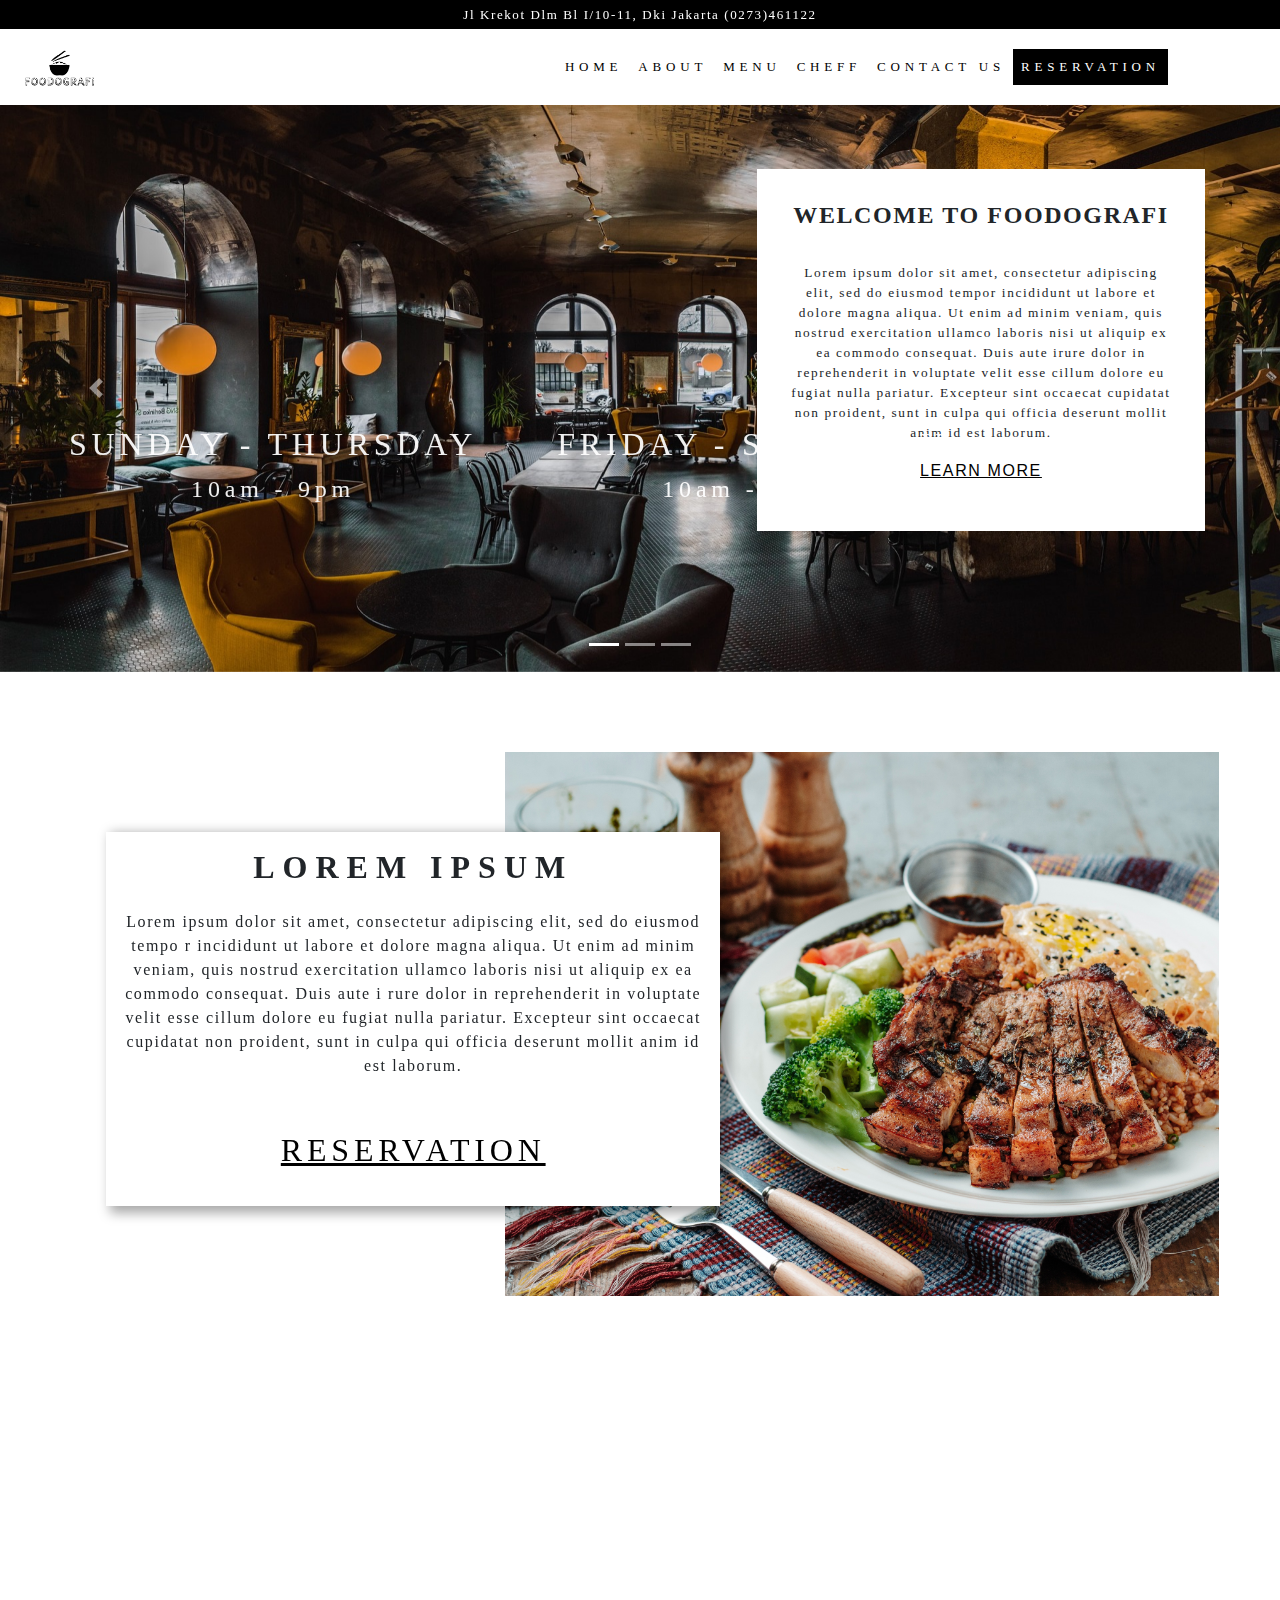
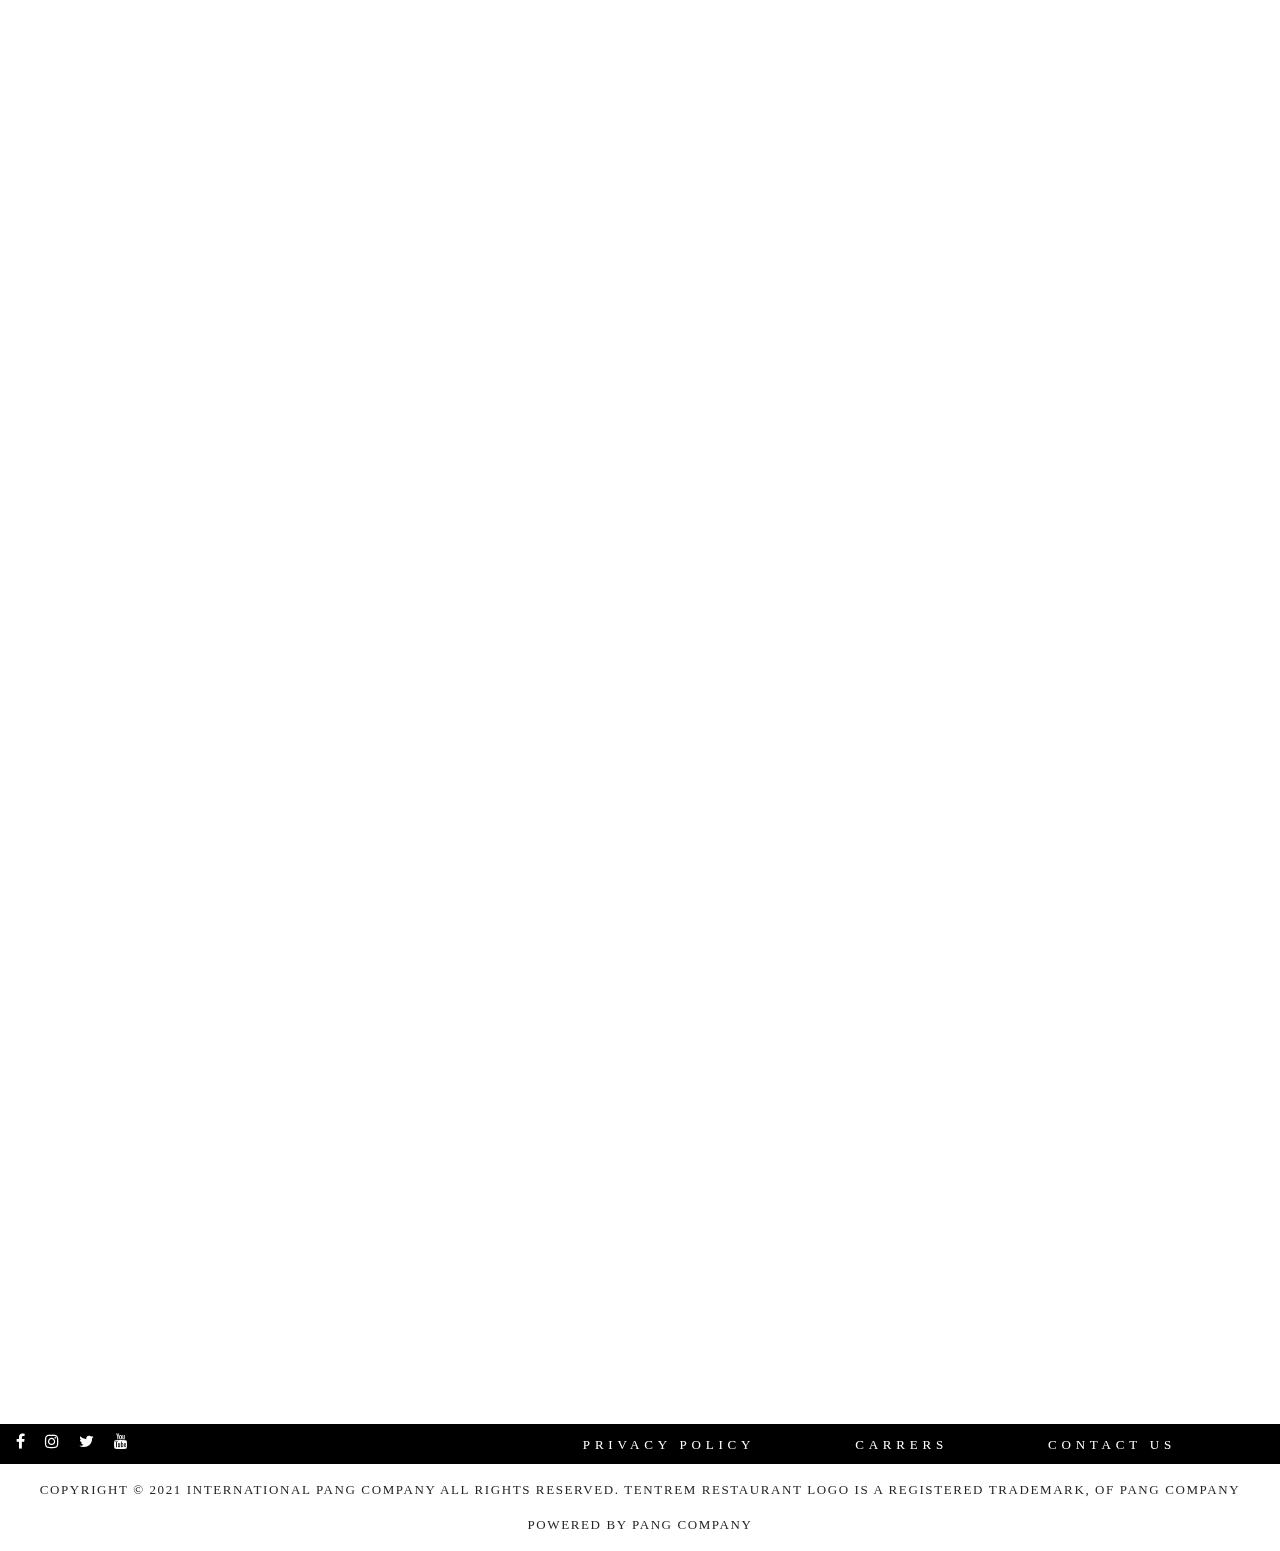
<file: index.html>
<!DOCTYPE html>
<html lang="en">
<head>
    <meta charset="UTF-8">
    <meta http-equiv="X-UA-Compatible" content="IE=edge">
    <meta name="viewport" content="width=device-width, initial-scale=1.0">
    <link type="text/css" rel="stylesheet" href="asset\css\main.css">
    <link type="text/css" rel="stylesheet" href="asset/bootstrap/css/bootstrap.min.css">
    <script type="text/javascript" src="asset/jquery/jquery-3.5.1.min.js"></script>
    <script type="text/javascript" src="asset/bootstrap/js/bootstrap.min.js"></script>
    <link rel="stylesheet" href="https://cdnjs.cloudflare.com/ajax/libs/font-awesome/4.7.0/css/font-awesome.min.css">
    <script src="https://secure.exportkit.com/cdn/js/ek_googlefonts.js?v=4"></script>
	<title>Foodgrafi</title>
</head>
<body style="font-family: 'Gilda Display' ">
    <main>
        <div class="text-header text-center">
            <a class="link" href="https://www.google.com/maps?hl=id">Jl Krekot Dlm Bl I/10-11, Dki Jakarta  </a><a class="link" href="tel:+0273461122">    (0273)461122</a>
    </div>
    <nav class="navbar navbar-expand-md sticky-top">
          <a class="navbar-brand" href="index.html"><img src="asset\images\Tracing-1.png" alt="" height="50" class="d-inline-block align-middle mr-2"></a>
          <button class="navbar-toggler navbar-light ml-auto custom-toggler" type="button" data-toggle="collapse" data-target="#main-navigation" id="ChangeToggle">
            <div id="navbar-hamburger">
                <span class="navbar-toggler-icon" >            
                </span>
            </div>  
          </button>
          <div class="collapse navbar-collapse" id="main-navigation">
              <ul class="navbar-nav ml-auto" >
                  <li class="nav-item ">
                      <a class="nav-link" href="index.html">HOME</a>
                  </li>   
                  <li class="nav-item ">
                      <a class="nav-link" href="about.html">ABOUT</a>
                  </li>
                  <li class="nav-item ">
                    <a class="nav-link" href="menu.html">MENU</a>
                </li>   
                <li class="nav-item ">
                    <a class="nav-link" href="about.html">CHEFF</a>
                </li>
                <li class="nav-item ">
                  <a class="nav-link" href="about.html">CONTACT US</a>
              </li>
              <li class="nav-item ">
                <a class="nav-link link-reservation" href="about.html">RESERVATION</a>
            </li>  
              </ul>   
          </div>
    </nav>
    </div>
    <div class="container welcome-container">
        <div class="row welcome-row">
            <div class="col-4"></div>
            <div class="col-4"></div>
            <div class="col-3 welcome-box fade-in">
                <h1 class="welcome">WELCOME TO FOODOGRAFI</h1>
                <P class="welcome-desc" >Lorem ipsum dolor sit amet, consectetur adipiscing elit, sed do eiusmod tempor incididunt ut labore et dolore magna aliqua.
                    Ut enim ad minim veniam, quis nostrud exercitation ullamco laboris nisi ut aliquip ex ea commodo consequat. Duis aute irure dolor in 
                    reprehenderit in voluptate velit esse cillum dolore eu fugiat nulla pariatur. Excepteur sint occaecat 
                    cupidatat non proident, sunt in culpa qui officia deserunt mollit anim id est laborum.</P>
                    <p><a class="learn-more-welcome" href="#">LEARN MORE</a></p>
            </div>
        </div>
    </div>
    <div class="container">
        <div class="open-time">
            <div class="sunday fade-in"> 
                <h2>SUNDAY - THURSDAY</h2>
                <p class="open-hours">10am - 9pm</p>
            </div>
            <div class="friday fade-in"> 
                <h2>FRIDAY - SATURDAY</h2>
                <p class="open-hours">10am - 10pm</p>
            </div>   
        </div>
    </div>
    <div class="carousel">
            <div id="carouselExampleIndicators" class="carousel slide" data-ride="carousel">
                <ol class="carousel-indicators">
                  <li data-target="#carouselExampleIndicators" data-slide-to="0" class="active"></li>
                  <li data-target="#carouselExampleIndicators" data-slide-to="1"></li>
                  <li data-target="#carouselExampleIndicators" data-slide-to="2"></li>
                </ol>
                <div class="carousel-inner">
                  <div class="carousel-item active">
                    <img class="d-block w-100 h-10" src="asset\images\sebastian-schuppik-H7xTpvBjJS4-unsplash.jpg" alt="First slide">
                  </div>
                  <div class="carousel-item">
                    <img class="d-block w-100 h-10" src="asset\images\pexels-kasumi-loffler-3535383.jpg" alt="Second slide">
                  </div>
                  <div class="carousel-item">
                    <img class="d-block w-100 h-10" src="asset\images\pexels-ella-olsson-3026808.jpg" alt="Third slide">
                  </div>
                </div>
                <a class="carousel-control-prev" href="#carouselExampleIndicators" role="button" data-slide="prev">
                  <span class="carousel-control-prev-icon" aria-hidden="true"></span>
                  <span class="sr-only">Previous</span>
                </a>
                <a class="carousel-control-next" href="#carouselExampleIndicators" role="button" data-slide="next">
                  <span class="carousel-control-next-icon" aria-hidden="true"></span>
                  <span class="sr-only">Next</span>
                </a>
            </div>
    </div>
    <section class="section-xl reservation-section">
        <div class="container reservation-container">
            <div class="row reservation-row">
                <div class="col-md-6 reservation-desc fade-in">
                    <h1 class="reservation-title">LOREM IPSUM</h1>
                    <p class="reservation-p">Lorem ipsum dolor sit amet, consectetur adipiscing elit, sed do eiusmod tempo
                        r incididunt ut labore et dolore magna aliqua. Ut enim ad minim veniam, quis 
                        nostrud exercitation ullamco laboris nisi ut aliquip ex ea commodo consequat. Duis aute i
                        rure dolor in reprehenderit in voluptate velit esse cillum dolore eu fugiat nulla pariatur. Excepteur sint occaecat 
                        cupidatat non proident, sunt in culpa qui officia deserunt mollit anim id est laborum.</p>
                        
                       <P class="reservation-link"><a href="#" class="reservation-link">RESERVATION</a></P> 
                </div>
                <div class="col-md-6 reservation-img fade-in">
                    <img src="asset\images\pexels-nerfee-mirandilla-3186654.jpg" alt="" class="img-fluid img-resrv">
                </div>
            </div>
        </div>
    </section>
    <section class="section-xl section-about-us">
        <div class="container about-us-container">
            <div class="row about-us-row">
                <div class="col-xl-12 about-us-col fade-in">
                    <p>"Neque porro quisquam est qui dolorem ipsum quia dolor sit amet, consectetur, adipisci velit..."</p>
                    <button type="button" class="btn btn-light">About Us</button>
                </div>
            </div>
        </div>
    </section>  
    <section class="section-xl reservation-section menu-section">
        <div class="container reservation-container menu-container">
            <div class="row reservation-row menu-row">
                <div class="col-md-6 reservation-img menu-col fade-in">
                    <img src="asset\images\pexels-ella-olsson-1640772.jpg" alt="" class="img-fluid img-resrv">
                </div>
                <div class="col-md-6 reservation-desc menu-reservation fade-in">
                    <h1 class="reservation-title">LOREM IPSUM</h1>
                    <p class="reservation-p">Lorem ipsum dolor sit amet, consectetur adipiscing elit, sed do eiusmod tempo
                        r incididunt ut labore et dolore magna aliqua. Ut enim ad minim veniam, quis 
                        nostrud exercitation ullamco laboris nisi ut aliquip ex ea commodo consequat. Duis aute i
                        rure dolor in reprehenderit in voluptate velit esse cillum dolore eu fugiat nulla pariatur. Excepteur sint occaecat 
                        cupidatat non proident, sunt in culpa qui officia deserunt mollit anim id est laborum.</p>
                        
                       <P class="reservation-link"><a href="#" class="reservation-link">VIEW MENUS</a></P> 
                </div>
            </div>
        </div>
    </section>
    <footer>
            <div class="page-footer">
                <div class="row-1">
                    <div class="social-media">
                        <a href="#" class="fa fa-facebook"></a>
                        <a href="#" class="fa fa-instagram"></a>
                        <a href="#" class="fa fa-twitter"></a>
                        <a href="#" class="fa fa-youtube"></a>
                    </div>
                    <div class="ml-auto p-2 d-inline">
                        <a class="display-inline footer-link" href="about.html">PRIVACY POLICY</a>
                        <a class="footer-link" href="about.html">CARRERS</a>
                        <a class="footer-link" href="about.html">CONTACT US</a>
                    </div>
                </div>
                <div class="row-2">
                    <div class="footer-copyright">
                        <p>COPYRIGHT © 2021 INTERNATIONAL PANG COMPANY ALL RIGHTS RESERVED. TENTREM RESTAURANT LOGO IS A REGISTERED TRADEMARK, OF PANG COMPANY</p>
                        <p>POWERED BY PANG COMPANY</p>
                    </div>
                </div>
            </div>
    </footer>
    </main>
    <script src="scroll-out.js"></script>
    <script type="text/javascript">
        ScrollOut({
            targets: '.fade-in,.carousel'
        })
    </script>
</body>
</html>
</file>
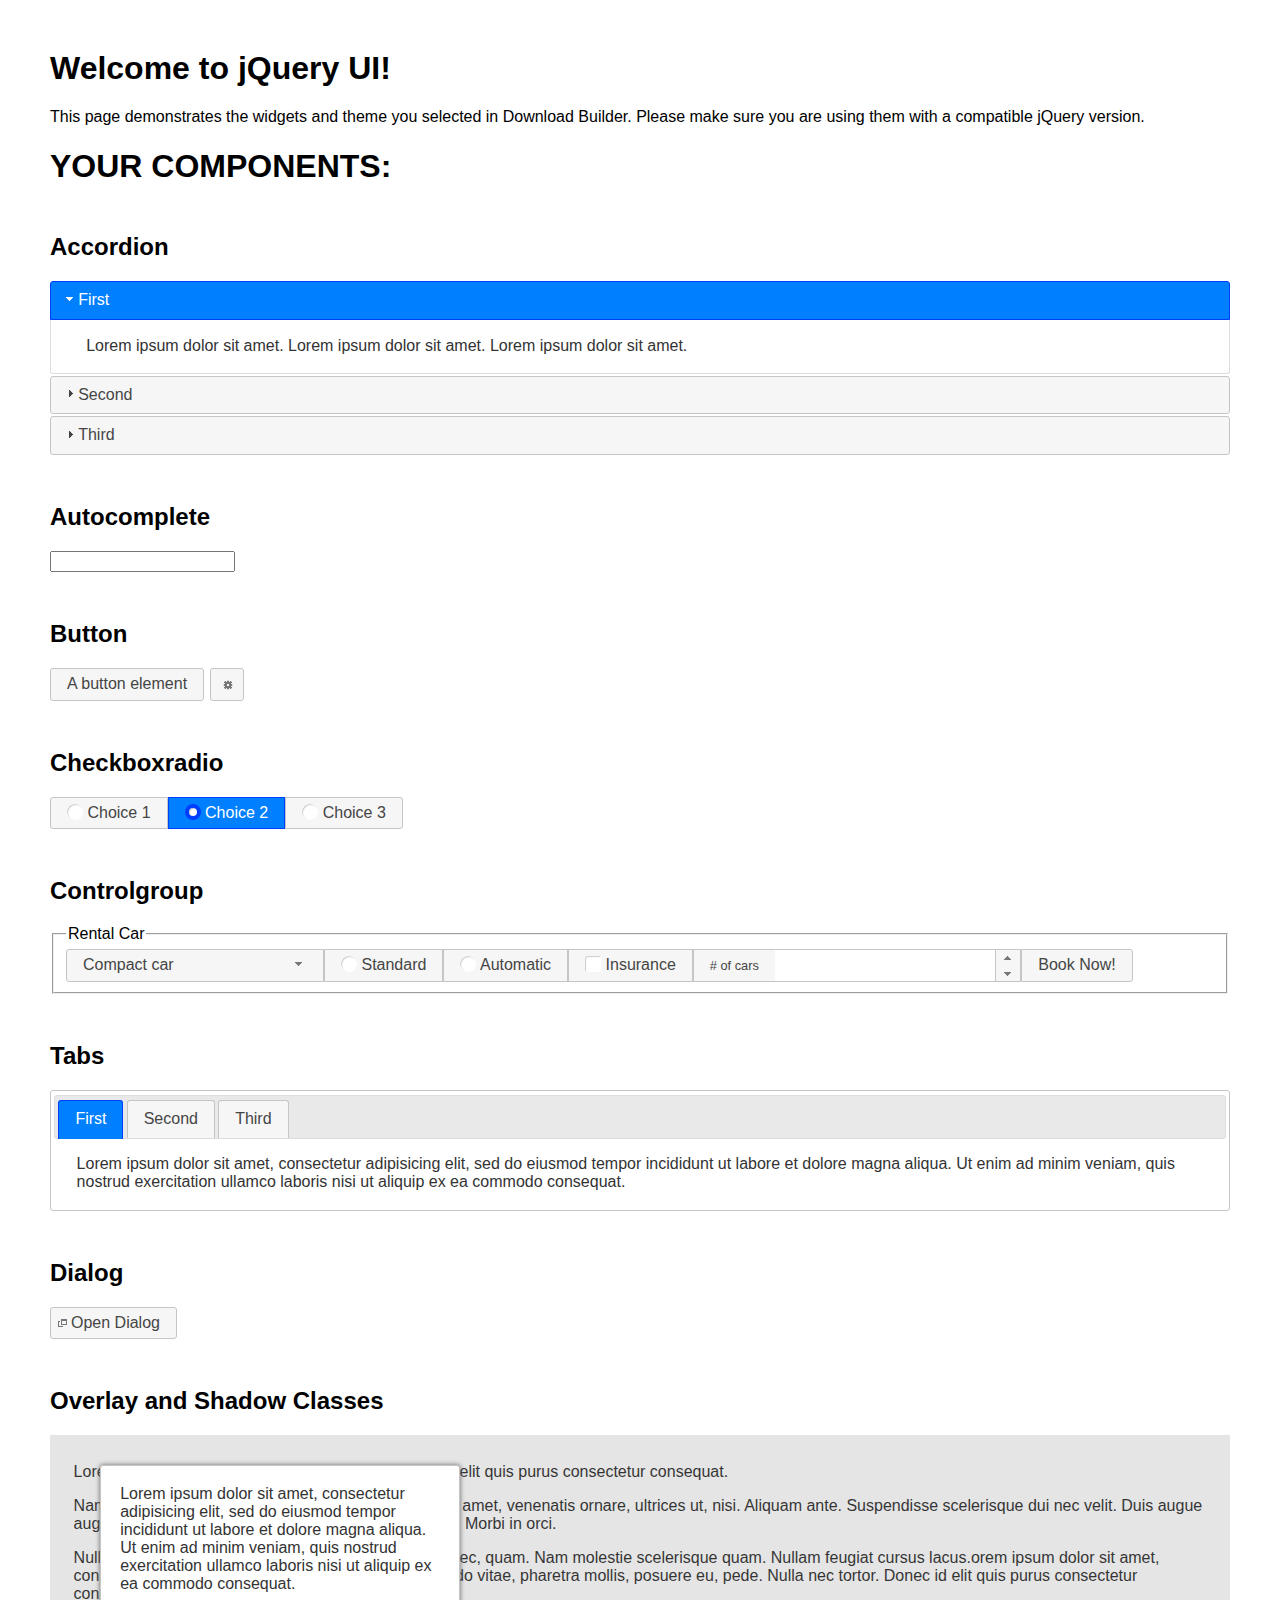
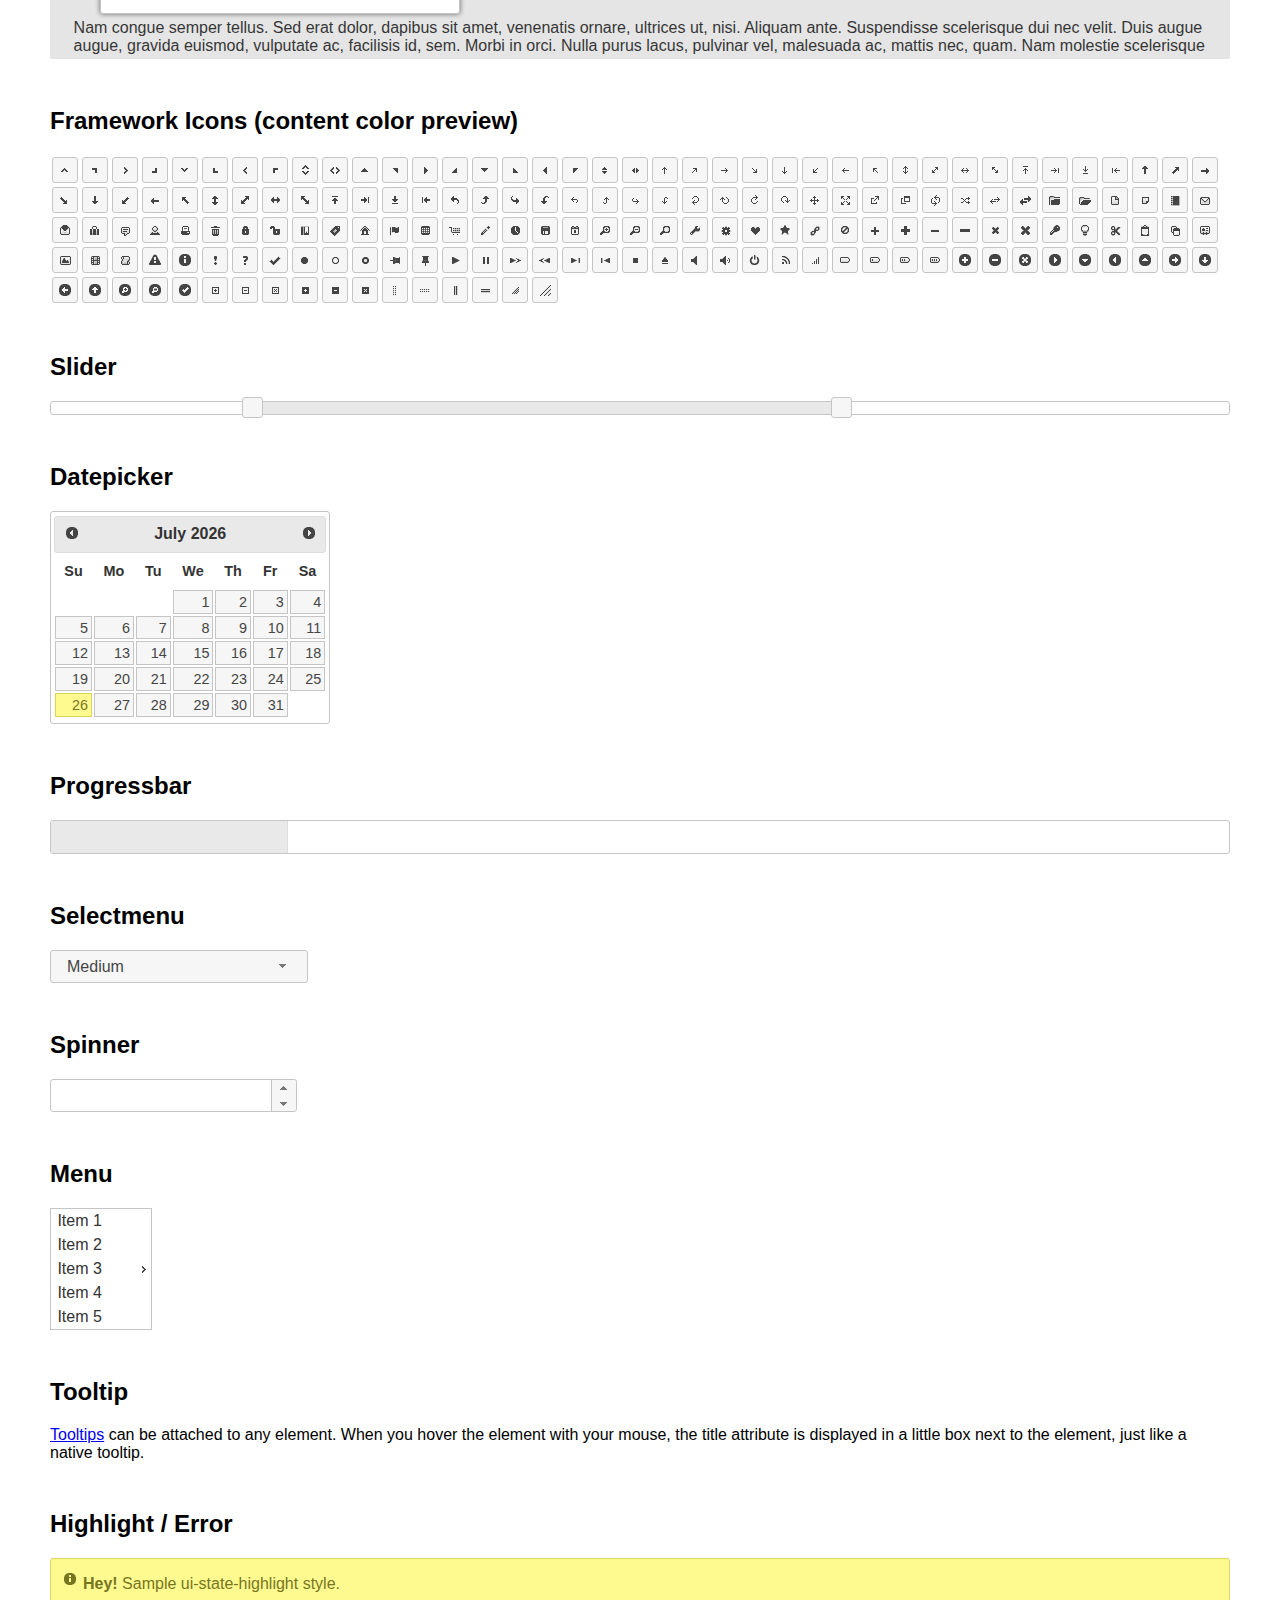
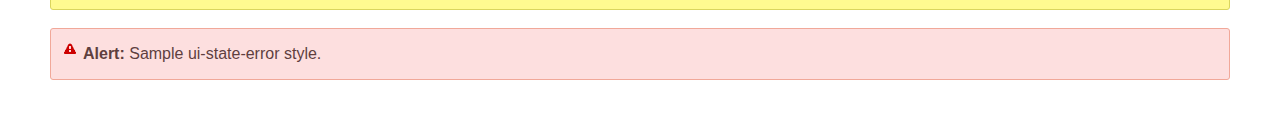
<file: asset/jquery/index.html>
<!doctype html>
<html lang="us">
<head>
	<meta charset="utf-8">
	<title>jQuery UI Example Page</title>
	<link href="jquery-ui.css" rel="stylesheet">
	<style>
	body{
		font-family: "Trebuchet MS", sans-serif;
		margin: 50px;
	}
	.demoHeaders {
		margin-top: 2em;
	}
	#dialog-link {
		padding: .4em 1em .4em 20px;
		text-decoration: none;
		position: relative;
	}
	#dialog-link span.ui-icon {
		margin: 0 5px 0 0;
		position: absolute;
		left: .2em;
		top: 50%;
		margin-top: -8px;
	}
	#icons {
		margin: 0;
		padding: 0;
	}
	#icons li {
		margin: 2px;
		position: relative;
		padding: 4px 0;
		cursor: pointer;
		float: left;
		list-style: none;
	}
	#icons span.ui-icon {
		float: left;
		margin: 0 4px;
	}
	.fakewindowcontain .ui-widget-overlay {
		position: absolute;
	}
	select {
		width: 200px;
	}
	</style>
</head>
<body>

<h1>Welcome to jQuery UI!</h1>

<div class="ui-widget">
	<p>This page demonstrates the widgets and theme you selected in Download Builder. Please make sure you are using them with a compatible jQuery version.</p>
</div>

<h1>YOUR COMPONENTS:</h1>


<!-- Accordion -->
<h2 class="demoHeaders">Accordion</h2>
<div id="accordion">
	<h3>First</h3>
	<div>Lorem ipsum dolor sit amet. Lorem ipsum dolor sit amet. Lorem ipsum dolor sit amet.</div>
	<h3>Second</h3>
	<div>Phasellus mattis tincidunt nibh.</div>
	<h3>Third</h3>
	<div>Nam dui erat, auctor a, dignissim quis.</div>
</div>



<!-- Autocomplete -->
<h2 class="demoHeaders">Autocomplete</h2>
<div>
	<input id="autocomplete" title="type &quot;a&quot;">
</div>



<!-- Button -->
<h2 class="demoHeaders">Button</h2>
<button id="button">A button element</button>
<button id="button-icon">An icon-only button</button>



<!-- Checkboxradio -->
<h2 class="demoHeaders">Checkboxradio</h2>
<form style="margin-top: 1em;">
	<div id="radioset">
		<input type="radio" id="radio1" name="radio"><label for="radio1">Choice 1</label>
		<input type="radio" id="radio2" name="radio" checked="checked"><label for="radio2">Choice 2</label>
		<input type="radio" id="radio3" name="radio"><label for="radio3">Choice 3</label>
	</div>
</form>



<!-- Controlgroup -->
<h2 class="demoHeaders">Controlgroup</h2>
<fieldset>
	<legend>Rental Car</legend>
	<div id="controlgroup">
		<select id="car-type">
			<option>Compact car</option>
			<option>Midsize car</option>
			<option>Full size car</option>
			<option>SUV</option>
			<option>Luxury</option>
			<option>Truck</option>
			<option>Van</option>
		</select>
		<label for="transmission-standard">Standard</label>
		<input type="radio" name="transmission" id="transmission-standard">
		<label for="transmission-automatic">Automatic</label>
		<input type="radio" name="transmission" id="transmission-automatic">
		<label for="insurance">Insurance</label>
		<input type="checkbox" name="insurance" id="insurance">
		<label for="horizontal-spinner" class="ui-controlgroup-label"># of cars</label>
		<input id="horizontal-spinner" class="ui-spinner-input">
		<button>Book Now!</button>
	</div>
</fieldset>



<!-- Tabs -->
<h2 class="demoHeaders">Tabs</h2>
<div id="tabs">
	<ul>
		<li><a href="#tabs-1">First</a></li>
		<li><a href="#tabs-2">Second</a></li>
		<li><a href="#tabs-3">Third</a></li>
	</ul>
	<div id="tabs-1">Lorem ipsum dolor sit amet, consectetur adipisicing elit, sed do eiusmod tempor incididunt ut labore et dolore magna aliqua. Ut enim ad minim veniam, quis nostrud exercitation ullamco laboris nisi ut aliquip ex ea commodo consequat.</div>
	<div id="tabs-2">Phasellus mattis tincidunt nibh. Cras orci urna, blandit id, pretium vel, aliquet ornare, felis. Maecenas scelerisque sem non nisl. Fusce sed lorem in enim dictum bibendum.</div>
	<div id="tabs-3">Nam dui erat, auctor a, dignissim quis, sollicitudin eu, felis. Pellentesque nisi urna, interdum eget, sagittis et, consequat vestibulum, lacus. Mauris porttitor ullamcorper augue.</div>
</div>



<h2 class="demoHeaders">Dialog</h2>
<p>
	<button id="dialog-link" class="ui-button ui-corner-all ui-widget">
		<span class="ui-icon ui-icon-newwin"></span>Open Dialog
	</button>
</p>

<h2 class="demoHeaders">Overlay and Shadow Classes</h2>
<div style="position: relative; width: 96%; height: 200px; padding:1% 2%; overflow:hidden;" class="fakewindowcontain">
	<p>Lorem ipsum dolor sit amet,  Nulla nec tortor. Donec id elit quis purus consectetur consequat. </p><p>Nam congue semper tellus. Sed erat dolor, dapibus sit amet, venenatis ornare, ultrices ut, nisi. Aliquam ante. Suspendisse scelerisque dui nec velit. Duis augue augue, gravida euismod, vulputate ac, facilisis id, sem. Morbi in orci. </p><p>Nulla purus lacus, pulvinar vel, malesuada ac, mattis nec, quam. Nam molestie scelerisque quam. Nullam feugiat cursus lacus.orem ipsum dolor sit amet, consectetur adipiscing elit. Donec libero risus, commodo vitae, pharetra mollis, posuere eu, pede. Nulla nec tortor. Donec id elit quis purus consectetur consequat. </p><p>Nam congue semper tellus. Sed erat dolor, dapibus sit amet, venenatis ornare, ultrices ut, nisi. Aliquam ante. Suspendisse scelerisque dui nec velit. Duis augue augue, gravida euismod, vulputate ac, facilisis id, sem. Morbi in orci. Nulla purus lacus, pulvinar vel, malesuada ac, mattis nec, quam. Nam molestie scelerisque quam. </p><p>Nullam feugiat cursus lacus.orem ipsum dolor sit amet, consectetur adipiscing elit. Donec libero risus, commodo vitae, pharetra mollis, posuere eu, pede. Nulla nec tortor. Donec id elit quis purus consectetur consequat. Nam congue semper tellus. Sed erat dolor, dapibus sit amet, venenatis ornare, ultrices ut, nisi. Aliquam ante. </p><p>Suspendisse scelerisque dui nec velit. Duis augue augue, gravida euismod, vulputate ac, facilisis id, sem. Morbi in orci. Nulla purus lacus, pulvinar vel, malesuada ac, mattis nec, quam. Nam molestie scelerisque quam. Nullam feugiat cursus lacus.orem ipsum dolor sit amet, consectetur adipiscing elit. Donec libero risus, commodo vitae, pharetra mollis, posuere eu, pede. Nulla nec tortor. Donec id elit quis purus consectetur consequat. Nam congue semper tellus. Sed erat dolor, dapibus sit amet, venenatis ornare, ultrices ut, nisi. </p>

	<!-- ui-dialog -->
	<div class="ui-widget-overlay ui-front"></div>
	<div style="position: absolute; width: 320px; left: 50px; top: 30px; padding: 1.2em" class="ui-widget ui-front ui-widget-content ui-corner-all ui-widget-shadow">
		Lorem ipsum dolor sit amet, consectetur adipisicing elit, sed do eiusmod tempor incididunt ut labore et dolore magna aliqua. Ut enim ad minim veniam, quis nostrud exercitation ullamco laboris nisi ut aliquip ex ea commodo consequat.
	</div>

</div>

<!-- ui-dialog -->
<div id="dialog" title="Dialog Title">
	<p>Lorem ipsum dolor sit amet, consectetur adipisicing elit, sed do eiusmod tempor incididunt ut labore et dolore magna aliqua. Ut enim ad minim veniam, quis nostrud exercitation ullamco laboris nisi ut aliquip ex ea commodo consequat.</p>
</div>



<h2 class="demoHeaders">Framework Icons (content color preview)</h2>
<ul id="icons" class="ui-widget ui-helper-clearfix">
	<li class="ui-state-default ui-corner-all" title=".ui-icon-caret-1-n"><span class="ui-icon ui-icon-caret-1-n"></span></li>
	<li class="ui-state-default ui-corner-all" title=".ui-icon-caret-1-ne"><span class="ui-icon ui-icon-caret-1-ne"></span></li>
	<li class="ui-state-default ui-corner-all" title=".ui-icon-caret-1-e"><span class="ui-icon ui-icon-caret-1-e"></span></li>
	<li class="ui-state-default ui-corner-all" title=".ui-icon-caret-1-se"><span class="ui-icon ui-icon-caret-1-se"></span></li>
	<li class="ui-state-default ui-corner-all" title=".ui-icon-caret-1-s"><span class="ui-icon ui-icon-caret-1-s"></span></li>
	<li class="ui-state-default ui-corner-all" title=".ui-icon-caret-1-sw"><span class="ui-icon ui-icon-caret-1-sw"></span></li>
	<li class="ui-state-default ui-corner-all" title=".ui-icon-caret-1-w"><span class="ui-icon ui-icon-caret-1-w"></span></li>
	<li class="ui-state-default ui-corner-all" title=".ui-icon-caret-1-nw"><span class="ui-icon ui-icon-caret-1-nw"></span></li>
	<li class="ui-state-default ui-corner-all" title=".ui-icon-caret-2-n-s"><span class="ui-icon ui-icon-caret-2-n-s"></span></li>
	<li class="ui-state-default ui-corner-all" title=".ui-icon-caret-2-e-w"><span class="ui-icon ui-icon-caret-2-e-w"></span></li>
	<li class="ui-state-default ui-corner-all" title=".ui-icon-triangle-1-n"><span class="ui-icon ui-icon-triangle-1-n"></span></li>
	<li class="ui-state-default ui-corner-all" title=".ui-icon-triangle-1-ne"><span class="ui-icon ui-icon-triangle-1-ne"></span></li>
	<li class="ui-state-default ui-corner-all" title=".ui-icon-triangle-1-e"><span class="ui-icon ui-icon-triangle-1-e"></span></li>
	<li class="ui-state-default ui-corner-all" title=".ui-icon-triangle-1-se"><span class="ui-icon ui-icon-triangle-1-se"></span></li>
	<li class="ui-state-default ui-corner-all" title=".ui-icon-triangle-1-s"><span class="ui-icon ui-icon-triangle-1-s"></span></li>
	<li class="ui-state-default ui-corner-all" title=".ui-icon-triangle-1-sw"><span class="ui-icon ui-icon-triangle-1-sw"></span></li>
	<li class="ui-state-default ui-corner-all" title=".ui-icon-triangle-1-w"><span class="ui-icon ui-icon-triangle-1-w"></span></li>
	<li class="ui-state-default ui-corner-all" title=".ui-icon-triangle-1-nw"><span class="ui-icon ui-icon-triangle-1-nw"></span></li>
	<li class="ui-state-default ui-corner-all" title=".ui-icon-triangle-2-n-s"><span class="ui-icon ui-icon-triangle-2-n-s"></span></li>
	<li class="ui-state-default ui-corner-all" title=".ui-icon-triangle-2-e-w"><span class="ui-icon ui-icon-triangle-2-e-w"></span></li>
	<li class="ui-state-default ui-corner-all" title=".ui-icon-arrow-1-n"><span class="ui-icon ui-icon-arrow-1-n"></span></li>
	<li class="ui-state-default ui-corner-all" title=".ui-icon-arrow-1-ne"><span class="ui-icon ui-icon-arrow-1-ne"></span></li>
	<li class="ui-state-default ui-corner-all" title=".ui-icon-arrow-1-e"><span class="ui-icon ui-icon-arrow-1-e"></span></li>
	<li class="ui-state-default ui-corner-all" title=".ui-icon-arrow-1-se"><span class="ui-icon ui-icon-arrow-1-se"></span></li>
	<li class="ui-state-default ui-corner-all" title=".ui-icon-arrow-1-s"><span class="ui-icon ui-icon-arrow-1-s"></span></li>
	<li class="ui-state-default ui-corner-all" title=".ui-icon-arrow-1-sw"><span class="ui-icon ui-icon-arrow-1-sw"></span></li>
	<li class="ui-state-default ui-corner-all" title=".ui-icon-arrow-1-w"><span class="ui-icon ui-icon-arrow-1-w"></span></li>
	<li class="ui-state-default ui-corner-all" title=".ui-icon-arrow-1-nw"><span class="ui-icon ui-icon-arrow-1-nw"></span></li>
	<li class="ui-state-default ui-corner-all" title=".ui-icon-arrow-2-n-s"><span class="ui-icon ui-icon-arrow-2-n-s"></span></li>
	<li class="ui-state-default ui-corner-all" title=".ui-icon-arrow-2-ne-sw"><span class="ui-icon ui-icon-arrow-2-ne-sw"></span></li>
	<li class="ui-state-default ui-corner-all" title=".ui-icon-arrow-2-e-w"><span class="ui-icon ui-icon-arrow-2-e-w"></span></li>
	<li class="ui-state-default ui-corner-all" title=".ui-icon-arrow-2-se-nw"><span class="ui-icon ui-icon-arrow-2-se-nw"></span></li>
	<li class="ui-state-default ui-corner-all" title=".ui-icon-arrowstop-1-n"><span class="ui-icon ui-icon-arrowstop-1-n"></span></li>
	<li class="ui-state-default ui-corner-all" title=".ui-icon-arrowstop-1-e"><span class="ui-icon ui-icon-arrowstop-1-e"></span></li>
	<li class="ui-state-default ui-corner-all" title=".ui-icon-arrowstop-1-s"><span class="ui-icon ui-icon-arrowstop-1-s"></span></li>
	<li class="ui-state-default ui-corner-all" title=".ui-icon-arrowstop-1-w"><span class="ui-icon ui-icon-arrowstop-1-w"></span></li>
	<li class="ui-state-default ui-corner-all" title=".ui-icon-arrowthick-1-n"><span class="ui-icon ui-icon-arrowthick-1-n"></span></li>
	<li class="ui-state-default ui-corner-all" title=".ui-icon-arrowthick-1-ne"><span class="ui-icon ui-icon-arrowthick-1-ne"></span></li>
	<li class="ui-state-default ui-corner-all" title=".ui-icon-arrowthick-1-e"><span class="ui-icon ui-icon-arrowthick-1-e"></span></li>
	<li class="ui-state-default ui-corner-all" title=".ui-icon-arrowthick-1-se"><span class="ui-icon ui-icon-arrowthick-1-se"></span></li>
	<li class="ui-state-default ui-corner-all" title=".ui-icon-arrowthick-1-s"><span class="ui-icon ui-icon-arrowthick-1-s"></span></li>
	<li class="ui-state-default ui-corner-all" title=".ui-icon-arrowthick-1-sw"><span class="ui-icon ui-icon-arrowthick-1-sw"></span></li>
	<li class="ui-state-default ui-corner-all" title=".ui-icon-arrowthick-1-w"><span class="ui-icon ui-icon-arrowthick-1-w"></span></li>
	<li class="ui-state-default ui-corner-all" title=".ui-icon-arrowthick-1-nw"><span class="ui-icon ui-icon-arrowthick-1-nw"></span></li>
	<li class="ui-state-default ui-corner-all" title=".ui-icon-arrowthick-2-n-s"><span class="ui-icon ui-icon-arrowthick-2-n-s"></span></li>
	<li class="ui-state-default ui-corner-all" title=".ui-icon-arrowthick-2-ne-sw"><span class="ui-icon ui-icon-arrowthick-2-ne-sw"></span></li>
	<li class="ui-state-default ui-corner-all" title=".ui-icon-arrowthick-2-e-w"><span class="ui-icon ui-icon-arrowthick-2-e-w"></span></li>
	<li class="ui-state-default ui-corner-all" title=".ui-icon-arrowthick-2-se-nw"><span class="ui-icon ui-icon-arrowthick-2-se-nw"></span></li>
	<li class="ui-state-default ui-corner-all" title=".ui-icon-arrowthickstop-1-n"><span class="ui-icon ui-icon-arrowthickstop-1-n"></span></li>
	<li class="ui-state-default ui-corner-all" title=".ui-icon-arrowthickstop-1-e"><span class="ui-icon ui-icon-arrowthickstop-1-e"></span></li>
	<li class="ui-state-default ui-corner-all" title=".ui-icon-arrowthickstop-1-s"><span class="ui-icon ui-icon-arrowthickstop-1-s"></span></li>
	<li class="ui-state-default ui-corner-all" title=".ui-icon-arrowthickstop-1-w"><span class="ui-icon ui-icon-arrowthickstop-1-w"></span></li>
	<li class="ui-state-default ui-corner-all" title=".ui-icon-arrowreturnthick-1-w"><span class="ui-icon ui-icon-arrowreturnthick-1-w"></span></li>
	<li class="ui-state-default ui-corner-all" title=".ui-icon-arrowreturnthick-1-n"><span class="ui-icon ui-icon-arrowreturnthick-1-n"></span></li>
	<li class="ui-state-default ui-corner-all" title=".ui-icon-arrowreturnthick-1-e"><span class="ui-icon ui-icon-arrowreturnthick-1-e"></span></li>
	<li class="ui-state-default ui-corner-all" title=".ui-icon-arrowreturnthick-1-s"><span class="ui-icon ui-icon-arrowreturnthick-1-s"></span></li>
	<li class="ui-state-default ui-corner-all" title=".ui-icon-arrowreturn-1-w"><span class="ui-icon ui-icon-arrowreturn-1-w"></span></li>
	<li class="ui-state-default ui-corner-all" title=".ui-icon-arrowreturn-1-n"><span class="ui-icon ui-icon-arrowreturn-1-n"></span></li>
	<li class="ui-state-default ui-corner-all" title=".ui-icon-arrowreturn-1-e"><span class="ui-icon ui-icon-arrowreturn-1-e"></span></li>
	<li class="ui-state-default ui-corner-all" title=".ui-icon-arrowreturn-1-s"><span class="ui-icon ui-icon-arrowreturn-1-s"></span></li>
	<li class="ui-state-default ui-corner-all" title=".ui-icon-arrowrefresh-1-w"><span class="ui-icon ui-icon-arrowrefresh-1-w"></span></li>
	<li class="ui-state-default ui-corner-all" title=".ui-icon-arrowrefresh-1-n"><span class="ui-icon ui-icon-arrowrefresh-1-n"></span></li>
	<li class="ui-state-default ui-corner-all" title=".ui-icon-arrowrefresh-1-e"><span class="ui-icon ui-icon-arrowrefresh-1-e"></span></li>
	<li class="ui-state-default ui-corner-all" title=".ui-icon-arrowrefresh-1-s"><span class="ui-icon ui-icon-arrowrefresh-1-s"></span></li>
	<li class="ui-state-default ui-corner-all" title=".ui-icon-arrow-4"><span class="ui-icon ui-icon-arrow-4"></span></li>
	<li class="ui-state-default ui-corner-all" title=".ui-icon-arrow-4-diag"><span class="ui-icon ui-icon-arrow-4-diag"></span></li>
	<li class="ui-state-default ui-corner-all" title=".ui-icon-extlink"><span class="ui-icon ui-icon-extlink"></span></li>
	<li class="ui-state-default ui-corner-all" title=".ui-icon-newwin"><span class="ui-icon ui-icon-newwin"></span></li>
	<li class="ui-state-default ui-corner-all" title=".ui-icon-refresh"><span class="ui-icon ui-icon-refresh"></span></li>
	<li class="ui-state-default ui-corner-all" title=".ui-icon-shuffle"><span class="ui-icon ui-icon-shuffle"></span></li>
	<li class="ui-state-default ui-corner-all" title=".ui-icon-transfer-e-w"><span class="ui-icon ui-icon-transfer-e-w"></span></li>
	<li class="ui-state-default ui-corner-all" title=".ui-icon-transferthick-e-w"><span class="ui-icon ui-icon-transferthick-e-w"></span></li>
	<li class="ui-state-default ui-corner-all" title=".ui-icon-folder-collapsed"><span class="ui-icon ui-icon-folder-collapsed"></span></li>
	<li class="ui-state-default ui-corner-all" title=".ui-icon-folder-open"><span class="ui-icon ui-icon-folder-open"></span></li>
	<li class="ui-state-default ui-corner-all" title=".ui-icon-document"><span class="ui-icon ui-icon-document"></span></li>
	<li class="ui-state-default ui-corner-all" title=".ui-icon-document-b"><span class="ui-icon ui-icon-document-b"></span></li>
	<li class="ui-state-default ui-corner-all" title=".ui-icon-note"><span class="ui-icon ui-icon-note"></span></li>
	<li class="ui-state-default ui-corner-all" title=".ui-icon-mail-closed"><span class="ui-icon ui-icon-mail-closed"></span></li>
	<li class="ui-state-default ui-corner-all" title=".ui-icon-mail-open"><span class="ui-icon ui-icon-mail-open"></span></li>
	<li class="ui-state-default ui-corner-all" title=".ui-icon-suitcase"><span class="ui-icon ui-icon-suitcase"></span></li>
	<li class="ui-state-default ui-corner-all" title=".ui-icon-comment"><span class="ui-icon ui-icon-comment"></span></li>
	<li class="ui-state-default ui-corner-all" title=".ui-icon-person"><span class="ui-icon ui-icon-person"></span></li>
	<li class="ui-state-default ui-corner-all" title=".ui-icon-print"><span class="ui-icon ui-icon-print"></span></li>
	<li class="ui-state-default ui-corner-all" title=".ui-icon-trash"><span class="ui-icon ui-icon-trash"></span></li>
	<li class="ui-state-default ui-corner-all" title=".ui-icon-locked"><span class="ui-icon ui-icon-locked"></span></li>
	<li class="ui-state-default ui-corner-all" title=".ui-icon-unlocked"><span class="ui-icon ui-icon-unlocked"></span></li>
	<li class="ui-state-default ui-corner-all" title=".ui-icon-bookmark"><span class="ui-icon ui-icon-bookmark"></span></li>
	<li class="ui-state-default ui-corner-all" title=".ui-icon-tag"><span class="ui-icon ui-icon-tag"></span></li>
	<li class="ui-state-default ui-corner-all" title=".ui-icon-home"><span class="ui-icon ui-icon-home"></span></li>
	<li class="ui-state-default ui-corner-all" title=".ui-icon-flag"><span class="ui-icon ui-icon-flag"></span></li>
	<li class="ui-state-default ui-corner-all" title=".ui-icon-calculator"><span class="ui-icon ui-icon-calculator"></span></li>
	<li class="ui-state-default ui-corner-all" title=".ui-icon-cart"><span class="ui-icon ui-icon-cart"></span></li>
	<li class="ui-state-default ui-corner-all" title=".ui-icon-pencil"><span class="ui-icon ui-icon-pencil"></span></li>
	<li class="ui-state-default ui-corner-all" title=".ui-icon-clock"><span class="ui-icon ui-icon-clock"></span></li>
	<li class="ui-state-default ui-corner-all" title=".ui-icon-disk"><span class="ui-icon ui-icon-disk"></span></li>
	<li class="ui-state-default ui-corner-all" title=".ui-icon-calendar"><span class="ui-icon ui-icon-calendar"></span></li>
	<li class="ui-state-default ui-corner-all" title=".ui-icon-zoomin"><span class="ui-icon ui-icon-zoomin"></span></li>
	<li class="ui-state-default ui-corner-all" title=".ui-icon-zoomout"><span class="ui-icon ui-icon-zoomout"></span></li>
	<li class="ui-state-default ui-corner-all" title=".ui-icon-search"><span class="ui-icon ui-icon-search"></span></li>
	<li class="ui-state-default ui-corner-all" title=".ui-icon-wrench"><span class="ui-icon ui-icon-wrench"></span></li>
	<li class="ui-state-default ui-corner-all" title=".ui-icon-gear"><span class="ui-icon ui-icon-gear"></span></li>
	<li class="ui-state-default ui-corner-all" title=".ui-icon-heart"><span class="ui-icon ui-icon-heart"></span></li>
	<li class="ui-state-default ui-corner-all" title=".ui-icon-star"><span class="ui-icon ui-icon-star"></span></li>
	<li class="ui-state-default ui-corner-all" title=".ui-icon-link"><span class="ui-icon ui-icon-link"></span></li>
	<li class="ui-state-default ui-corner-all" title=".ui-icon-cancel"><span class="ui-icon ui-icon-cancel"></span></li>
	<li class="ui-state-default ui-corner-all" title=".ui-icon-plus"><span class="ui-icon ui-icon-plus"></span></li>
	<li class="ui-state-default ui-corner-all" title=".ui-icon-plusthick"><span class="ui-icon ui-icon-plusthick"></span></li>
	<li class="ui-state-default ui-corner-all" title=".ui-icon-minus"><span class="ui-icon ui-icon-minus"></span></li>
	<li class="ui-state-default ui-corner-all" title=".ui-icon-minusthick"><span class="ui-icon ui-icon-minusthick"></span></li>
	<li class="ui-state-default ui-corner-all" title=".ui-icon-close"><span class="ui-icon ui-icon-close"></span></li>
	<li class="ui-state-default ui-corner-all" title=".ui-icon-closethick"><span class="ui-icon ui-icon-closethick"></span></li>
	<li class="ui-state-default ui-corner-all" title=".ui-icon-key"><span class="ui-icon ui-icon-key"></span></li>
	<li class="ui-state-default ui-corner-all" title=".ui-icon-lightbulb"><span class="ui-icon ui-icon-lightbulb"></span></li>
	<li class="ui-state-default ui-corner-all" title=".ui-icon-scissors"><span class="ui-icon ui-icon-scissors"></span></li>
	<li class="ui-state-default ui-corner-all" title=".ui-icon-clipboard"><span class="ui-icon ui-icon-clipboard"></span></li>
	<li class="ui-state-default ui-corner-all" title=".ui-icon-copy"><span class="ui-icon ui-icon-copy"></span></li>
	<li class="ui-state-default ui-corner-all" title=".ui-icon-contact"><span class="ui-icon ui-icon-contact"></span></li>
	<li class="ui-state-default ui-corner-all" title=".ui-icon-image"><span class="ui-icon ui-icon-image"></span></li>
	<li class="ui-state-default ui-corner-all" title=".ui-icon-video"><span class="ui-icon ui-icon-video"></span></li>
	<li class="ui-state-default ui-corner-all" title=".ui-icon-script"><span class="ui-icon ui-icon-script"></span></li>
	<li class="ui-state-default ui-corner-all" title=".ui-icon-alert"><span class="ui-icon ui-icon-alert"></span></li>
	<li class="ui-state-default ui-corner-all" title=".ui-icon-info"><span class="ui-icon ui-icon-info"></span></li>
	<li class="ui-state-default ui-corner-all" title=".ui-icon-notice"><span class="ui-icon ui-icon-notice"></span></li>
	<li class="ui-state-default ui-corner-all" title=".ui-icon-help"><span class="ui-icon ui-icon-help"></span></li>
	<li class="ui-state-default ui-corner-all" title=".ui-icon-check"><span class="ui-icon ui-icon-check"></span></li>
	<li class="ui-state-default ui-corner-all" title=".ui-icon-bullet"><span class="ui-icon ui-icon-bullet"></span></li>
	<li class="ui-state-default ui-corner-all" title=".ui-icon-radio-off"><span class="ui-icon ui-icon-radio-off"></span></li>
	<li class="ui-state-default ui-corner-all" title=".ui-icon-radio-on"><span class="ui-icon ui-icon-radio-on"></span></li>
	<li class="ui-state-default ui-corner-all" title=".ui-icon-pin-w"><span class="ui-icon ui-icon-pin-w"></span></li>
	<li class="ui-state-default ui-corner-all" title=".ui-icon-pin-s"><span class="ui-icon ui-icon-pin-s"></span></li>
	<li class="ui-state-default ui-corner-all" title=".ui-icon-play"><span class="ui-icon ui-icon-play"></span></li>
	<li class="ui-state-default ui-corner-all" title=".ui-icon-pause"><span class="ui-icon ui-icon-pause"></span></li>
	<li class="ui-state-default ui-corner-all" title=".ui-icon-seek-next"><span class="ui-icon ui-icon-seek-next"></span></li>
	<li class="ui-state-default ui-corner-all" title=".ui-icon-seek-prev"><span class="ui-icon ui-icon-seek-prev"></span></li>
	<li class="ui-state-default ui-corner-all" title=".ui-icon-seek-end"><span class="ui-icon ui-icon-seek-end"></span></li>
	<li class="ui-state-default ui-corner-all" title=".ui-icon-seek-first"><span class="ui-icon ui-icon-seek-first"></span></li>
	<li class="ui-state-default ui-corner-all" title=".ui-icon-stop"><span class="ui-icon ui-icon-stop"></span></li>
	<li class="ui-state-default ui-corner-all" title=".ui-icon-eject"><span class="ui-icon ui-icon-eject"></span></li>
	<li class="ui-state-default ui-corner-all" title=".ui-icon-volume-off"><span class="ui-icon ui-icon-volume-off"></span></li>
	<li class="ui-state-default ui-corner-all" title=".ui-icon-volume-on"><span class="ui-icon ui-icon-volume-on"></span></li>
	<li class="ui-state-default ui-corner-all" title=".ui-icon-power"><span class="ui-icon ui-icon-power"></span></li>
	<li class="ui-state-default ui-corner-all" title=".ui-icon-signal-diag"><span class="ui-icon ui-icon-signal-diag"></span></li>
	<li class="ui-state-default ui-corner-all" title=".ui-icon-signal"><span class="ui-icon ui-icon-signal"></span></li>
	<li class="ui-state-default ui-corner-all" title=".ui-icon-battery-0"><span class="ui-icon ui-icon-battery-0"></span></li>
	<li class="ui-state-default ui-corner-all" title=".ui-icon-battery-1"><span class="ui-icon ui-icon-battery-1"></span></li>
	<li class="ui-state-default ui-corner-all" title=".ui-icon-battery-2"><span class="ui-icon ui-icon-battery-2"></span></li>
	<li class="ui-state-default ui-corner-all" title=".ui-icon-battery-3"><span class="ui-icon ui-icon-battery-3"></span></li>
	<li class="ui-state-default ui-corner-all" title=".ui-icon-circle-plus"><span class="ui-icon ui-icon-circle-plus"></span></li>
	<li class="ui-state-default ui-corner-all" title=".ui-icon-circle-minus"><span class="ui-icon ui-icon-circle-minus"></span></li>
	<li class="ui-state-default ui-corner-all" title=".ui-icon-circle-close"><span class="ui-icon ui-icon-circle-close"></span></li>
	<li class="ui-state-default ui-corner-all" title=".ui-icon-circle-triangle-e"><span class="ui-icon ui-icon-circle-triangle-e"></span></li>
	<li class="ui-state-default ui-corner-all" title=".ui-icon-circle-triangle-s"><span class="ui-icon ui-icon-circle-triangle-s"></span></li>
	<li class="ui-state-default ui-corner-all" title=".ui-icon-circle-triangle-w"><span class="ui-icon ui-icon-circle-triangle-w"></span></li>
	<li class="ui-state-default ui-corner-all" title=".ui-icon-circle-triangle-n"><span class="ui-icon ui-icon-circle-triangle-n"></span></li>
	<li class="ui-state-default ui-corner-all" title=".ui-icon-circle-arrow-e"><span class="ui-icon ui-icon-circle-arrow-e"></span></li>
	<li class="ui-state-default ui-corner-all" title=".ui-icon-circle-arrow-s"><span class="ui-icon ui-icon-circle-arrow-s"></span></li>
	<li class="ui-state-default ui-corner-all" title=".ui-icon-circle-arrow-w"><span class="ui-icon ui-icon-circle-arrow-w"></span></li>
	<li class="ui-state-default ui-corner-all" title=".ui-icon-circle-arrow-n"><span class="ui-icon ui-icon-circle-arrow-n"></span></li>
	<li class="ui-state-default ui-corner-all" title=".ui-icon-circle-zoomin"><span class="ui-icon ui-icon-circle-zoomin"></span></li>
	<li class="ui-state-default ui-corner-all" title=".ui-icon-circle-zoomout"><span class="ui-icon ui-icon-circle-zoomout"></span></li>
	<li class="ui-state-default ui-corner-all" title=".ui-icon-circle-check"><span class="ui-icon ui-icon-circle-check"></span></li>
	<li class="ui-state-default ui-corner-all" title=".ui-icon-circlesmall-plus"><span class="ui-icon ui-icon-circlesmall-plus"></span></li>
	<li class="ui-state-default ui-corner-all" title=".ui-icon-circlesmall-minus"><span class="ui-icon ui-icon-circlesmall-minus"></span></li>
	<li class="ui-state-default ui-corner-all" title=".ui-icon-circlesmall-close"><span class="ui-icon ui-icon-circlesmall-close"></span></li>
	<li class="ui-state-default ui-corner-all" title=".ui-icon-squaresmall-plus"><span class="ui-icon ui-icon-squaresmall-plus"></span></li>
	<li class="ui-state-default ui-corner-all" title=".ui-icon-squaresmall-minus"><span class="ui-icon ui-icon-squaresmall-minus"></span></li>
	<li class="ui-state-default ui-corner-all" title=".ui-icon-squaresmall-close"><span class="ui-icon ui-icon-squaresmall-close"></span></li>
	<li class="ui-state-default ui-corner-all" title=".ui-icon-grip-dotted-vertical"><span class="ui-icon ui-icon-grip-dotted-vertical"></span></li>
	<li class="ui-state-default ui-corner-all" title=".ui-icon-grip-dotted-horizontal"><span class="ui-icon ui-icon-grip-dotted-horizontal"></span></li>
	<li class="ui-state-default ui-corner-all" title=".ui-icon-grip-solid-vertical"><span class="ui-icon ui-icon-grip-solid-vertical"></span></li>
	<li class="ui-state-default ui-corner-all" title=".ui-icon-grip-solid-horizontal"><span class="ui-icon ui-icon-grip-solid-horizontal"></span></li>
	<li class="ui-state-default ui-corner-all" title=".ui-icon-gripsmall-diagonal-se"><span class="ui-icon ui-icon-gripsmall-diagonal-se"></span></li>
	<li class="ui-state-default ui-corner-all" title=".ui-icon-grip-diagonal-se"><span class="ui-icon ui-icon-grip-diagonal-se"></span></li>
</ul>


<!-- Slider -->
<h2 class="demoHeaders">Slider</h2>
<div id="slider"></div>



<!-- Datepicker -->
<h2 class="demoHeaders">Datepicker</h2>
<div id="datepicker"></div>



<!-- Progressbar -->
<h2 class="demoHeaders">Progressbar</h2>
<div id="progressbar"></div>



<!-- Progressbar -->
<h2 class="demoHeaders">Selectmenu</h2>
<select id="selectmenu">
	<option>Slower</option>
	<option>Slow</option>
	<option selected="selected">Medium</option>
	<option>Fast</option>
	<option>Faster</option>
</select>



<!-- Spinner -->
<h2 class="demoHeaders">Spinner</h2>
<input id="spinner">



<!-- Menu -->
<h2 class="demoHeaders">Menu</h2>
<ul style="width:100px;" id="menu">
	<li><div>Item 1</div></li>
	<li><div>Item 2</div></li>
	<li><div>Item 3</div>
		<ul>
			<li><div>Item 3-1</div></li>
			<li><div>Item 3-2</div></li>
			<li><div>Item 3-3</div></li>
			<li><div>Item 3-4</div></li>
			<li><div>Item 3-5</div></li>
		</ul>
	</li>
	<li><div>Item 4</div></li>
	<li><div>Item 5</div></li>
</ul>



<!-- Tooltip -->
<h2 class="demoHeaders">Tooltip</h2>
<p id="tooltip">
	<a href="#" title="That&apos;s what this widget is">Tooltips</a> can be attached to any element. When you hover
the element with your mouse, the title attribute is displayed in a little box next to the element, just like a native tooltip.
</p>


<!-- Highlight / Error -->
<h2 class="demoHeaders">Highlight / Error</h2>
<div class="ui-widget">
	<div class="ui-state-highlight ui-corner-all" style="margin-top: 20px; padding: 0 .7em;">
		<p><span class="ui-icon ui-icon-info" style="float: left; margin-right: .3em;"></span>
		<strong>Hey!</strong> Sample ui-state-highlight style.</p>
	</div>
</div>
<br>
<div class="ui-widget">
	<div class="ui-state-error ui-corner-all" style="padding: 0 .7em;">
		<p><span class="ui-icon ui-icon-alert" style="float: left; margin-right: .3em;"></span>
		<strong>Alert:</strong> Sample ui-state-error style.</p>
	</div>
</div>

<script src="external/jquery/jquery.js"></script>
<script src="jquery-ui.js"></script>
<script>

$( "#accordion" ).accordion();



var availableTags = [
	"ActionScript",
	"AppleScript",
	"Asp",
	"BASIC",
	"C",
	"C++",
	"Clojure",
	"COBOL",
	"ColdFusion",
	"Erlang",
	"Fortran",
	"Groovy",
	"Haskell",
	"Java",
	"JavaScript",
	"Lisp",
	"Perl",
	"PHP",
	"Python",
	"Ruby",
	"Scala",
	"Scheme"
];
$( "#autocomplete" ).autocomplete({
	source: availableTags
});



$( "#button" ).button();
$( "#button-icon" ).button({
	icon: "ui-icon-gear",
	showLabel: false
});



$( "#radioset" ).buttonset();



$( "#controlgroup" ).controlgroup();



$( "#tabs" ).tabs();



$( "#dialog" ).dialog({
	autoOpen: false,
	width: 400,
	buttons: [
		{
			text: "Ok",
			click: function() {
				$( this ).dialog( "close" );
			}
		},
		{
			text: "Cancel",
			click: function() {
				$( this ).dialog( "close" );
			}
		}
	]
});

// Link to open the dialog
$( "#dialog-link" ).click(function( event ) {
	$( "#dialog" ).dialog( "open" );
	event.preventDefault();
});



$( "#datepicker" ).datepicker({
	inline: true
});



$( "#slider" ).slider({
	range: true,
	values: [ 17, 67 ]
});



$( "#progressbar" ).progressbar({
	value: 20
});



$( "#spinner" ).spinner();



$( "#menu" ).menu();



$( "#tooltip" ).tooltip();



$( "#selectmenu" ).selectmenu();


// Hover states on the static widgets
$( "#dialog-link, #icons li" ).hover(
	function() {
		$( this ).addClass( "ui-state-hover" );
	},
	function() {
		$( this ).removeClass( "ui-state-hover" );
	}
);
</script>
</body>
</html>
</file>
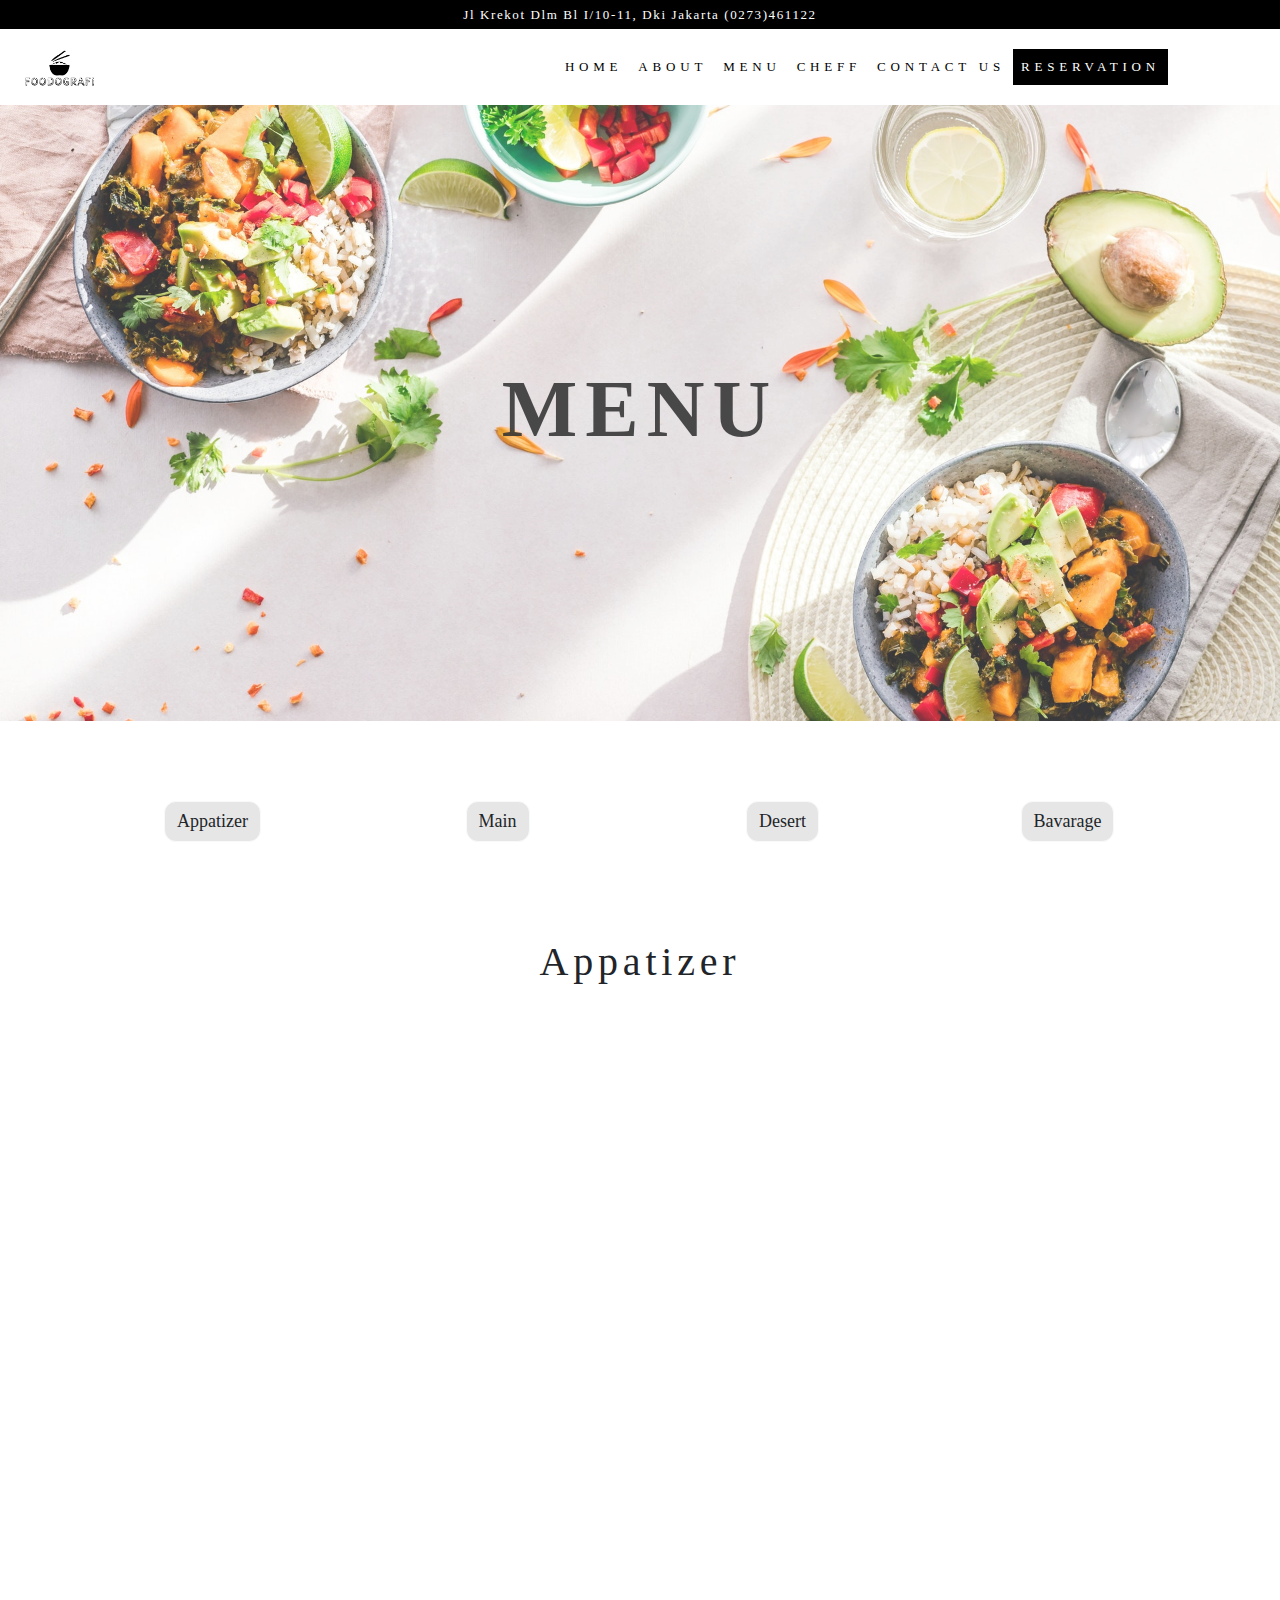
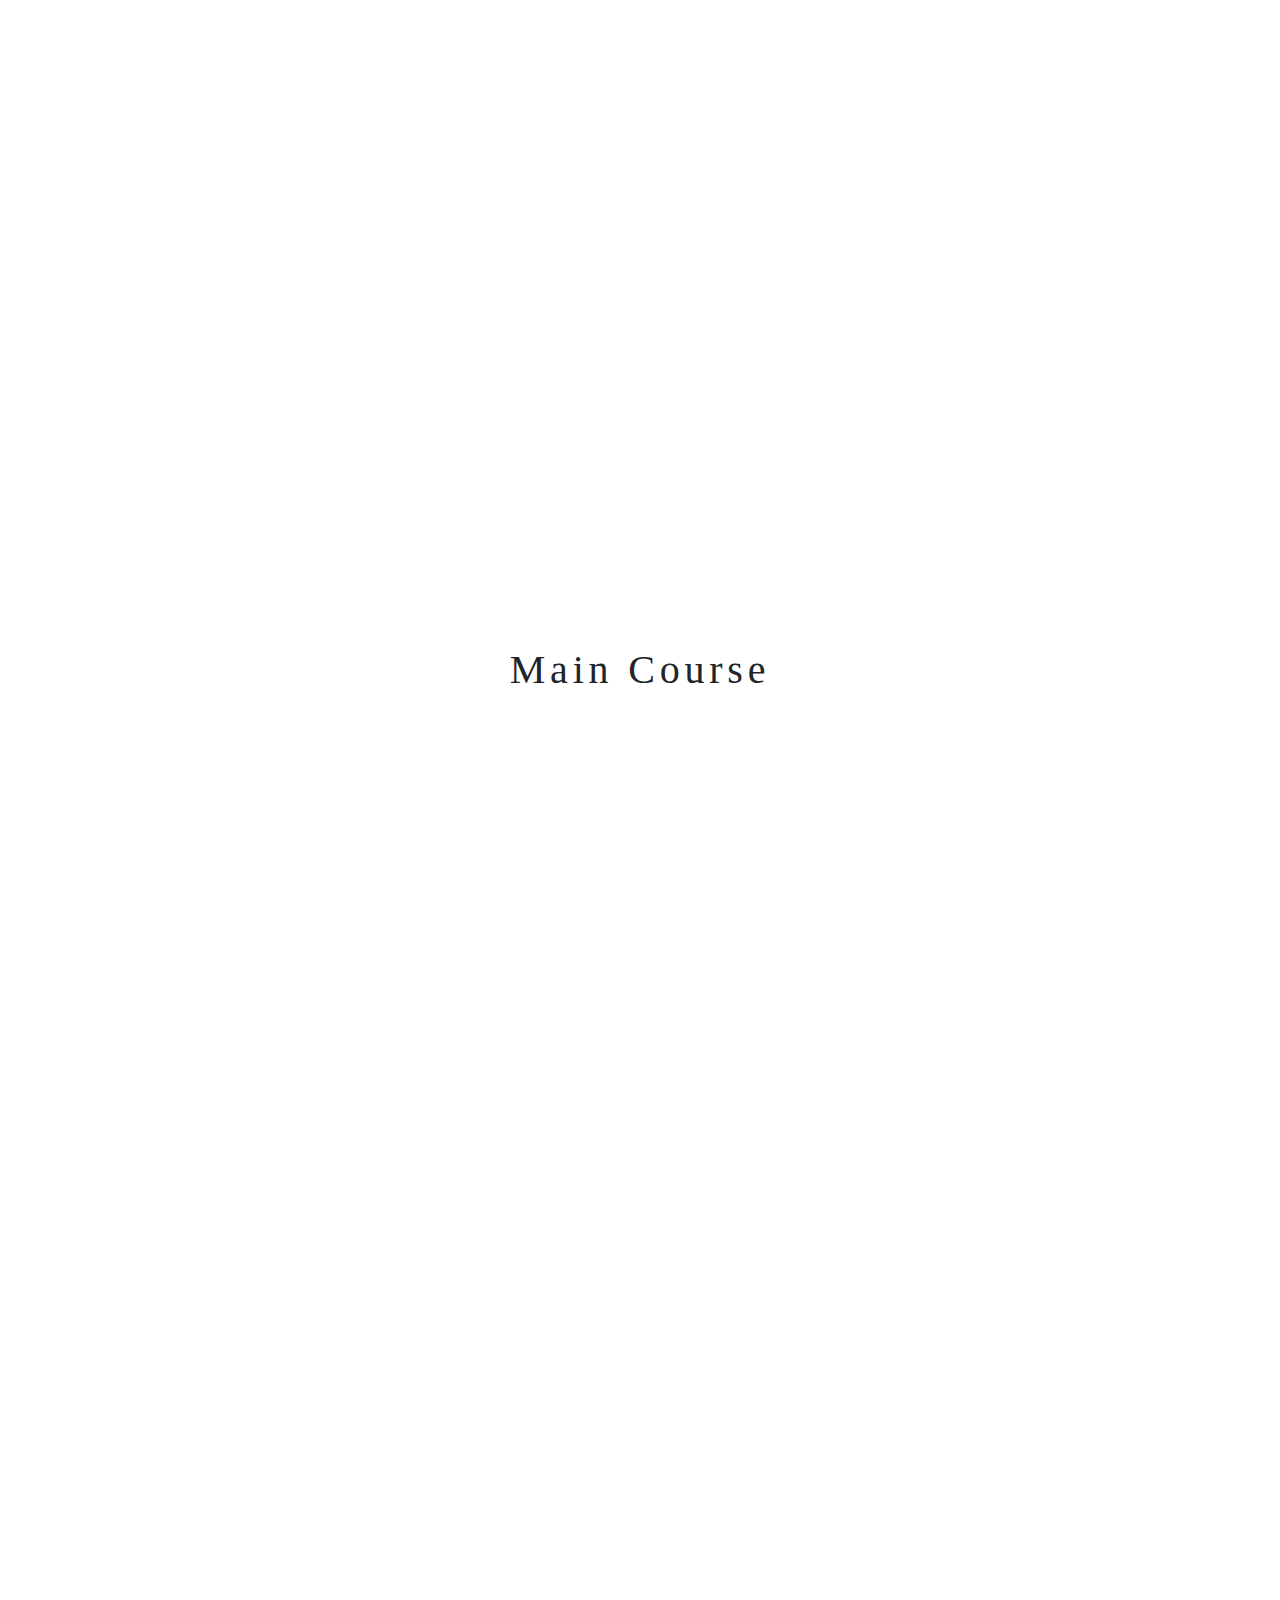
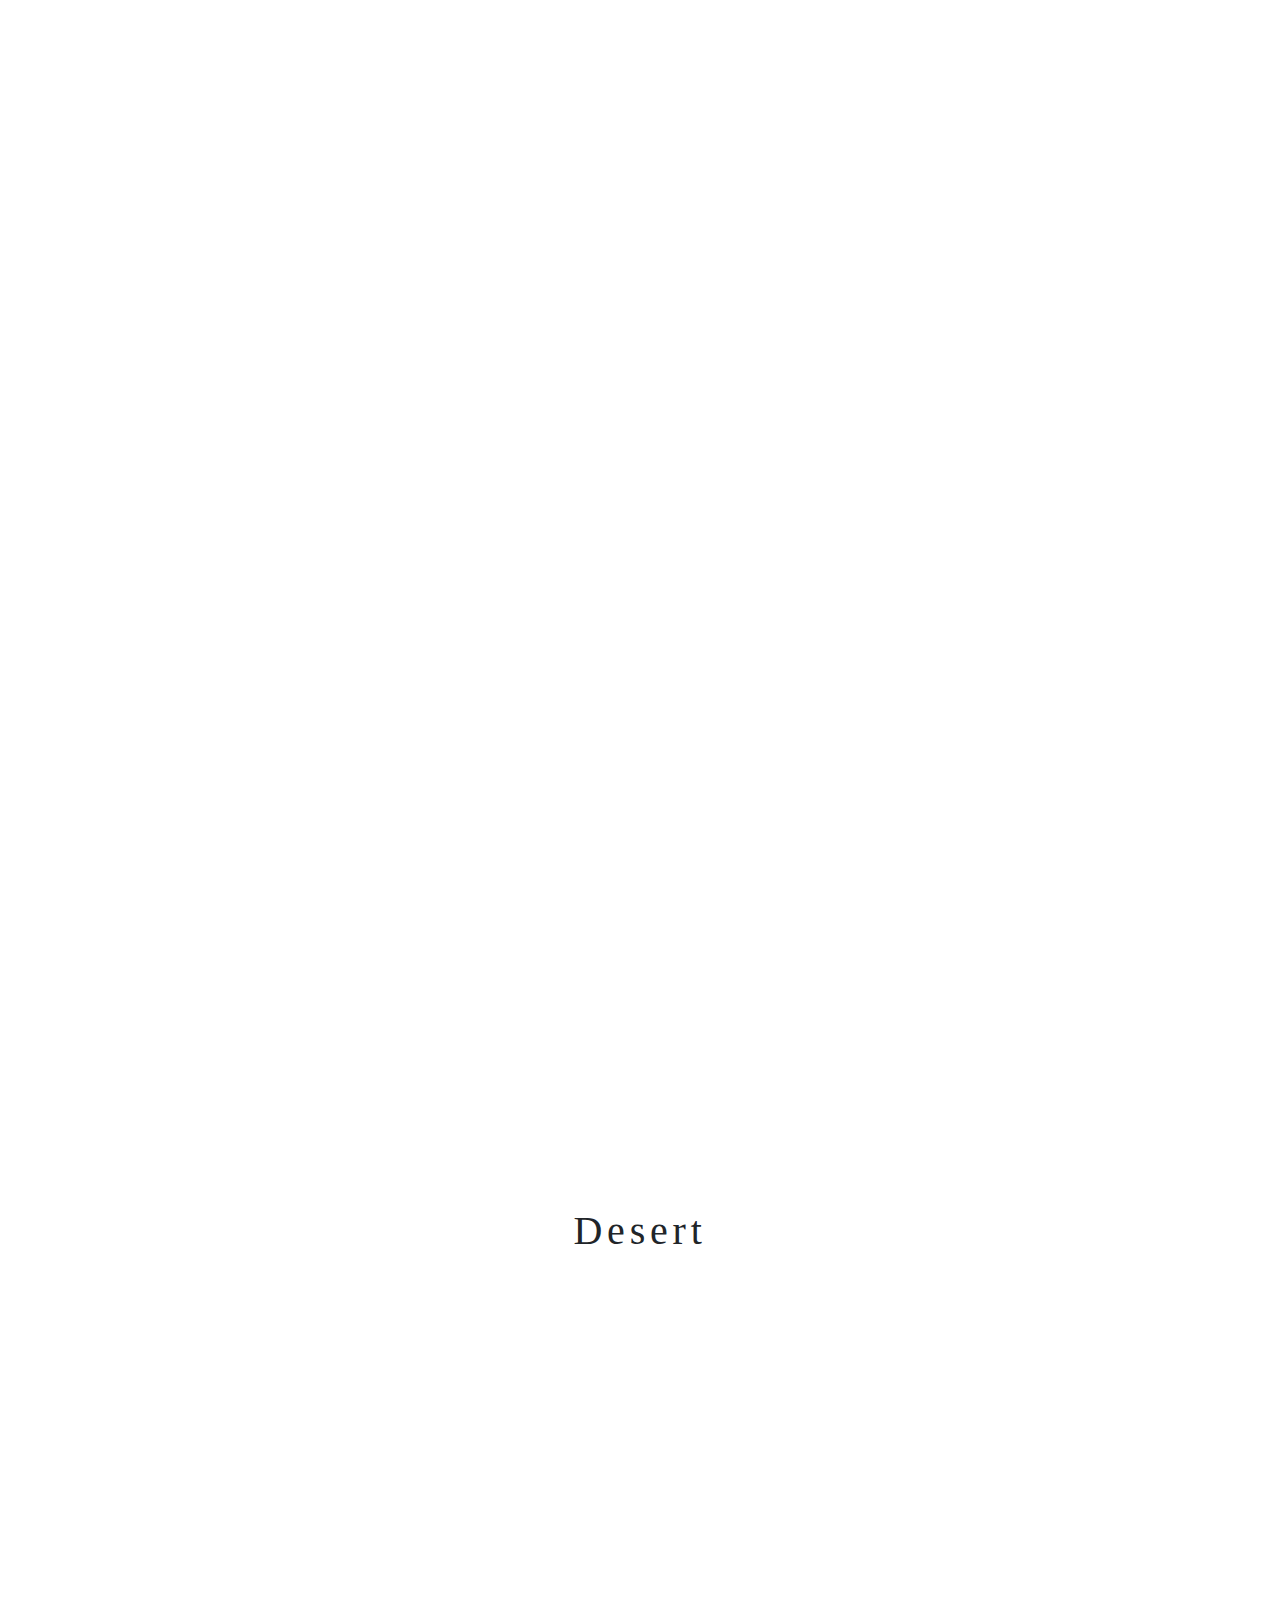
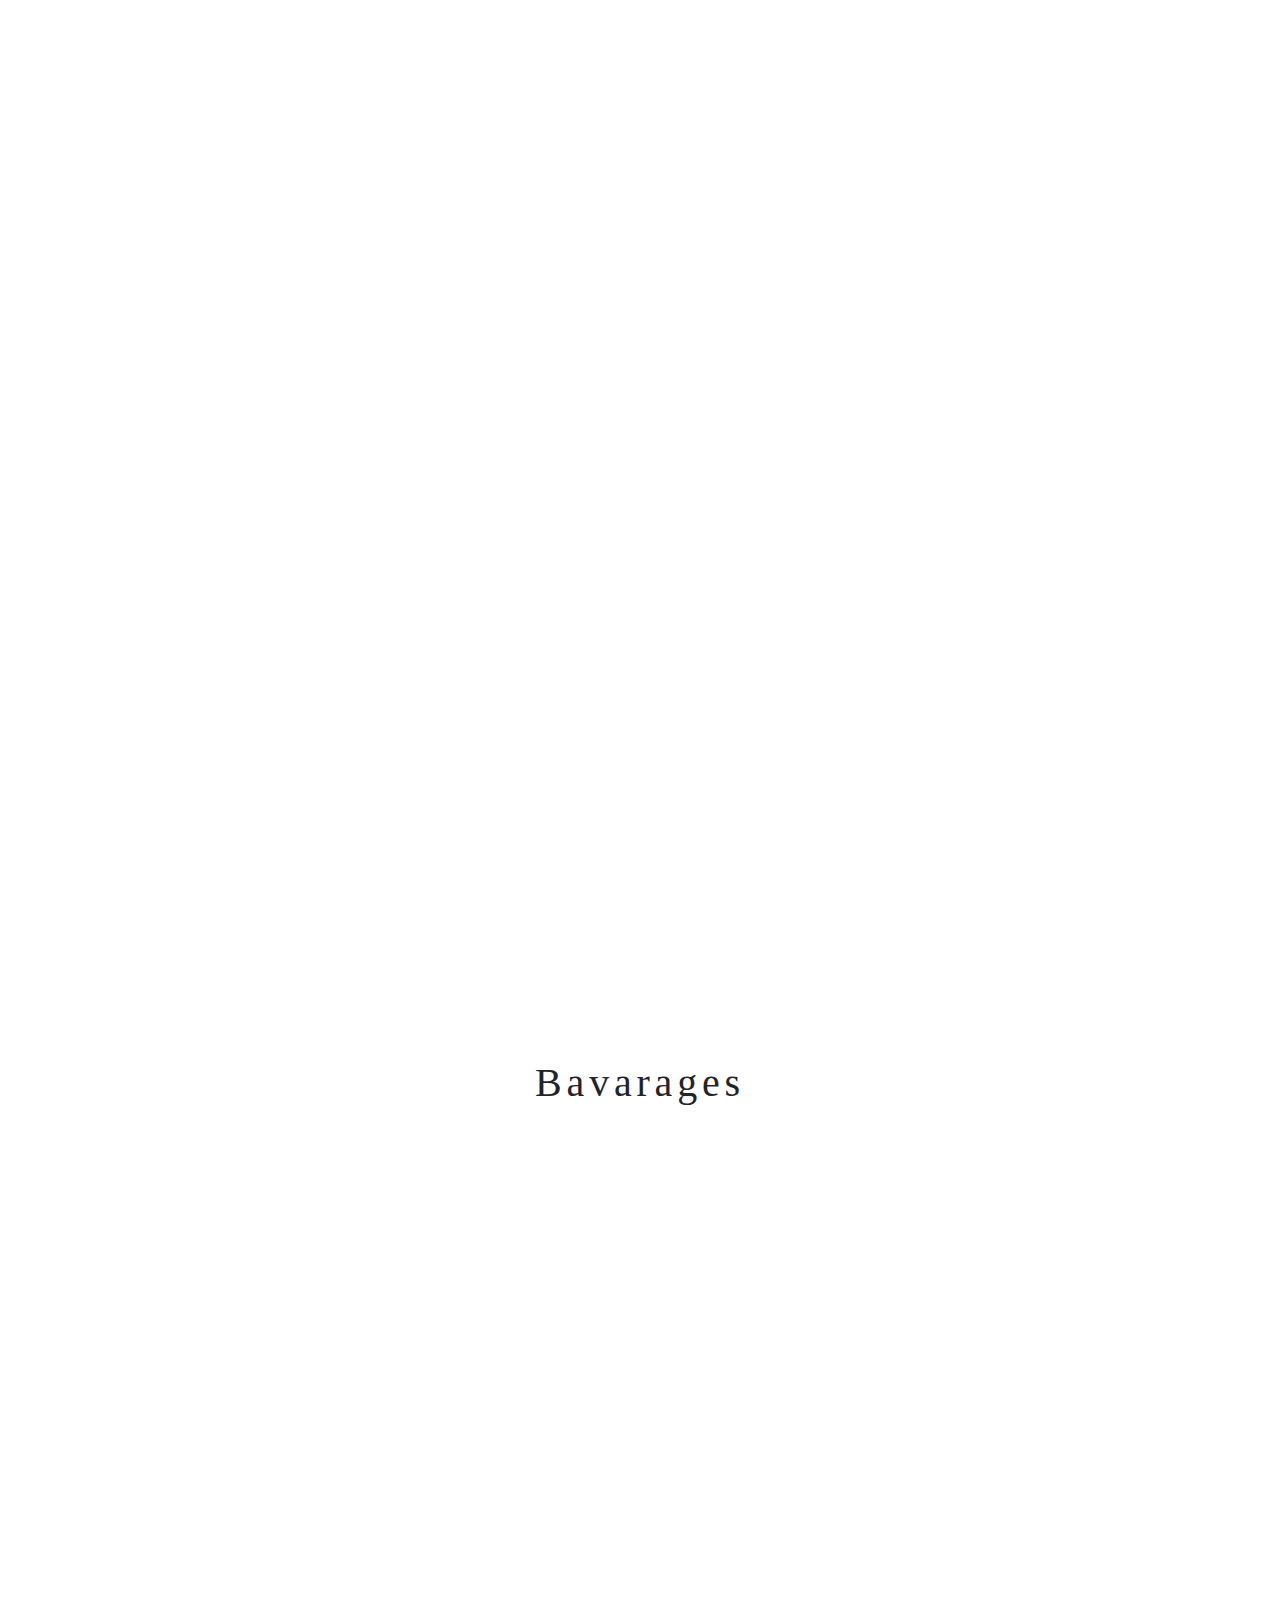
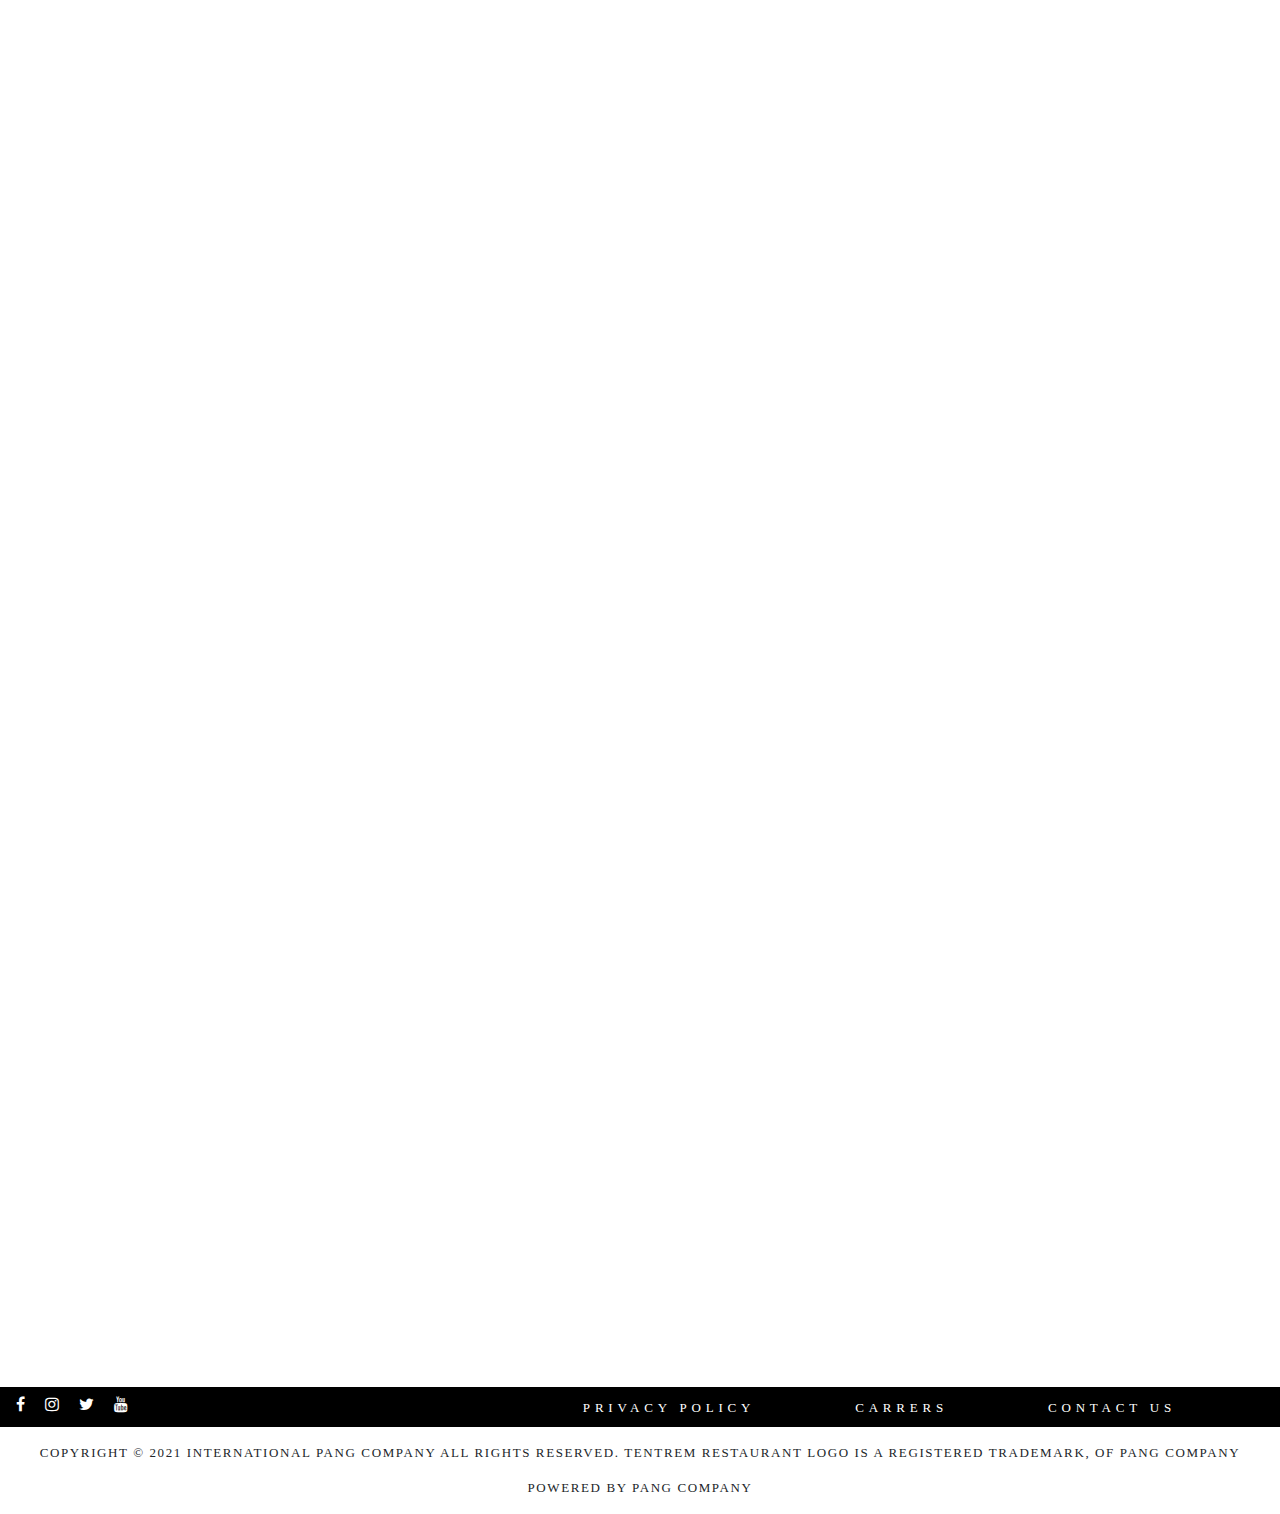
<file: menu.html>
<!DOCTYPE html>
<html lang="en">
<head>
    <meta charset="UTF-8">
    <meta http-equiv="X-UA-Compatible" content="IE=edge">
    <meta name="viewport" content="width=device-width, initial-scale=1.0">
    <link type="text/css" rel="stylesheet" href="asset\css\main.css">
    <link type="text/css" rel="stylesheet" href="asset/bootstrap/css/bootstrap.min.css">
    <script type="text/javascript" src="asset/jquery/jquery-3.5.1.min.js"></script>
    <script type="text/javascript" src="asset/bootstrap/js/bootstrap.min.js"></script>
    <link rel="stylesheet" href="https://cdnjs.cloudflare.com/ajax/libs/font-awesome/4.7.0/css/font-awesome.min.css">
    <script src="https://secure.exportkit.com/cdn/js/ek_googlefonts.js?v=4"></script>
	<title>Menu Foodgrafi</title>
</head>
<body style="font-family: 'Gilda Display' ">
    <main>
        <div class="text-header text-center">
            <a class="link" href="https://www.google.com/maps?hl=id">Jl Krekot Dlm Bl I/10-11, Dki Jakarta  </a><a class="link" href="tel:+0273461122">    (0273)461122</a>
    </div>
    <nav class="navbar navbar-expand-md sticky-top">
          <a class="navbar-brand" href="index.html"><img src="asset\images\Tracing-1.png" alt="" height="50" class="d-inline-block align-middle mr-2"></a>
          <button class="navbar-toggler navbar-light ml-auto custom-toggler" type="button" data-toggle="collapse" data-target="#main-navigation" id="ChangeToggle">
            <div id="navbar-hamburger">
                <span class="navbar-toggler-icon" >            
                </span>
            </div>  
          </button>
          <div class="collapse navbar-collapse" id="main-navigation">
              <ul class="navbar-nav ml-auto" >
                  <li class="nav-item ">
                      <a class="nav-link" href="index.html">HOME</a>
                  </li>   
                  <li class="nav-item ">
                      <a class="nav-link" href="about.html">ABOUT</a>
                  </li>
                  <li class="nav-item ">
                    <a class="nav-link" href="menu.html">MENU</a>
                </li>   
                <li class="nav-item ">
                    <a class="nav-link" href="about.html">CHEFF</a>
                </li>
                <li class="nav-item ">
                  <a class="nav-link" href="about.html">CONTACT US</a>
              </li>
              <li class="nav-item ">
                <a class="nav-link link-reservation" href="about.html">RESERVATION</a>
            </li>  
              </ul>   
          </div>
    </nav>
    </div>
    <div class="content">
        <div class="section-xl menu">
            <div class="container menu-con">
                <center><h1 class="menu-title">MENU</h1></center>               
            </div>
        </div>
        <div class="section-xl menu-button">
            <div class="container menu-button-button">
                <center>
                    <div class="row fade-in row-menu-div">
                        <div class="col-xl-3 col-6">
                            <a  class="showSingle btn btn-light" target="1">Appatizer</a>
                        </div>
                        <div class="col-xl-3 col-6">
                            <a  class="showSingle btn btn-light" target="2">Main</a>
                        </div>
                        <div class="col-xl-3 col-6">
                            <a  class="showSingle btn btn-light" target="3">Desert</a>
                        </div>
                        <div class="col-xl-3 col-6">
                            <a  class="showSingle btn btn-light" target="4">Bavarage</a>
                        </div>
                    </div>
                </center>

            </div>
        </div>
        <section class="cnt section-xl">
            <div id="div1" class="targetDiv container ">
                <center>
                    <h1 class="menu-title-div">Appatizer</h1>
                    <div class="row">
                        <div class="col-md-4 col-menu-name fade-in">
                            <div class="card card-menu" style="width: 18rem;">
                                <img class="card-img-top card-img-menu" src="asset\images\menu 3.jpg" alt="Card image cap">
                                <div class="card-body">
                                  <h5 class="card-title card-title-menu">Skinny Chicken and Avocado Chumbucket Salad.</h5>
                                  <p class="card-text card-text-menu">with a dressing that’s less than half the fat — and then add in some more food, 
                                      and enjoy this as a meal. A salad that doesn’t leave you hungry waiting for more. 
                                      Full of protein. Full of healthy fats. Just full of good for you stuff.</p>
                                  <p class="card-text card-text-price">Rp 25.000</p>
                                </div>
                              </div>
                        </div>
                        <div class="col-md-4 col-menu-name fade-in">
                            <div class="card card-menu" style="width: 18rem;">
                                <img class="card-img-top card-img-menu" src="asset\images\menu 3.jpg" alt="Card image cap">
                                <div class="card-body">
                                  <h5 class="card-title card-title-menu">Skinny Chicken and Avocado Chumbucket Salad.</h5>
                                  <p class="card-text card-text-menu">with a dressing that’s less than half the fat — and then add in some more food, 
                                      and enjoy this as a meal. A salad that doesn’t leave you hungry waiting for more. 
                                      Full of protein. Full of healthy fats. Just full of good for you stuff.</p>
                                  <p class="card-text card-text-price">Rp 25.000</p>
                                </div>
                              </div>
                        </div>
                        <div class="col-md-4 col-menu-name fade-in">
                            <div class="card card-menu" style="width: 18rem;">
                                <img class="card-img-top card-img-menu" src="asset\images\menu 3.jpg" alt="Card image cap">
                                <div class="card-body">
                                  <h5 class="card-title card-title-menu">Skinny Chicken and Avocado Chumbucket Salad.</h5>
                                  <p class="card-text card-text-menu">with a dressing that’s less than half the fat — and then add in some more food, 
                                      and enjoy this as a meal. A salad that doesn’t leave you hungry waiting for more. 
                                      Full of protein. Full of healthy fats. Just full of good for you stuff.</p>
                                  <p class="card-text card-text-price">Rp 25.000</p>
                                </div>
                              </div>
                        </div>
                        <div class="col-md-4 col-menu-name fade-in">
                            <div class="card card-menu" style="width: 18rem;">
                                <img class="card-img-top card-img-menu" src="asset\images\menu 3.jpg" alt="Card image cap">
                                <div class="card-body">
                                  <h5 class="card-title card-title-menu">Skinny Chicken and Avocado Chumbucket Salad.</h5>
                                  <p class="card-text card-text-menu">with a dressing that’s less than half the fat — and then add in some more food, 
                                      and enjoy this as a meal. A salad that doesn’t leave you hungry waiting for more. 
                                      Full of protein. Full of healthy fats. Just full of good for you stuff.</p>
                                  <p class="card-text card-text-price">Rp 25.000</p>
                                </div>
                              </div>
                        </div>
                        <div class="col-md-4 col-menu-name fade-in">
                            <div class="card card-menu" style="width: 18rem;">
                                <img class="card-img-top card-img-menu" src="asset\images\menu 3.jpg" alt="Card image cap">
                                <div class="card-body">
                                  <h5 class="card-title card-title-menu">Skinny Chicken and Avocado Chumbucket Salad.</h5>
                                  <p class="card-text card-text-menu">with a dressing that’s less than half the fat — and then add in some more food, 
                                      and enjoy this as a meal. A salad that doesn’t leave you hungry waiting for more. 
                                      Full of protein. Full of healthy fats. Just full of good for you stuff.</p>
                                  <p class="card-text card-text-price">Rp 25.000</p>
                                </div>
                              </div>
                        </div>
                        <div class="col-md-4 col-menu-name fade-in">
                            <div class="card card-menu" style="width: 18rem;">
                                <img class="card-img-top card-img-menu" src="asset\images\menu 3.jpg" alt="Card image cap">
                                <div class="card-body">
                                  <h5 class="card-title card-title-menu">Skinny Chicken and Avocado Chumbucket Salad.</h5>
                                  <p class="card-text card-text-menu">with a dressing that’s less than half the fat — and then add in some more food, 
                                      and enjoy this as a meal. A salad that doesn’t leave you hungry waiting for more. 
                                      Full of protein. Full of healthy fats. Just full of good for you stuff.</p>
                                  <p class="card-text card-text-price">Rp 25.000</p>
                                </div>
                              </div>
                        </div>
                    </div>
                </center>
            </div>
            <div id="div2" class="targetDiv container ">
                <center>
                    <h1 class="menu-title-div">Main Course</h1>
                    <div class="row">
                        <div class="col-md-4 col-menu-name fade-in">
                            <div class="card card-menu" style="width: 18rem;">
                                <img class="card-img-top card-img-menu" src="asset\images\menu 2.jpg" alt="Card image cap">
                                <div class="card-body">
                                  <h5 class="card-title card-title-menu">Sticky Honey Roast</h5>
                                  <p class="card-text card-text-menu">One of our most loved and favoured holiday dinner is a 
                                      juicy sticky honey roast. With each Thanksgiving through the years. We create our own ‘roasting rack’ with garlic heads 
                                      halved horizontally, so some of the flavoured pan juices cook right into the breast from the outside keeping it moist. 
                                      The white meat roasts away from the heating element, preventing your turkey from drying out.</p>
                                  <p class="card-text card-text-price">Rp 45.000</p>
                                </div>
                              </div>
                        </div>
                        <div class="col-md-4 col-menu-name fade-in">
                            <div class="card card-menu" style="width: 18rem;">
                                <img class="card-img-top card-img-menu" src="asset\images\menu 2.jpg" alt="Card image cap">
                                <div class="card-body">
                                  <h5 class="card-title card-title-menu">Sticky Honey Roast</h5>
                                  <p class="card-text card-text-menu">One of our most loved and favoured holiday dinner is a 
                                      juicy sticky honey roast. With each Thanksgiving through the years. We create our own ‘roasting rack’ with garlic heads 
                                      halved horizontally, so some of the flavoured pan juices cook right into the breast from the outside keeping it moist. 
                                      The white meat roasts away from the heating element, preventing your turkey from drying out.</p>
                                  <p class="card-text card-text-price">Rp 45.000</p>
                                </div>
                              </div>
                        </div>
                        <div class="col-md-4 col-menu-name fade-in">
                            <div class="card card-menu" style="width: 18rem;">
                                <img class="card-img-top card-img-menu" src="asset\images\menu 1.jpg" alt="Card image cap">
                                <div class="card-body">
                                  <h5 class="card-title card-title-menu">Sticky Honey Roast</h5>
                                  <p class="card-text card-text-menu">One of our most loved and favoured holiday dinner is a 
                                      juicy sticky honey roast. With each Thanksgiving through the years. We create our own ‘roasting rack’ with garlic heads 
                                      halved horizontally, so some of the flavoured pan juices cook right into the breast from the outside keeping it moist. 
                                      The white meat roasts away from the heating element, preventing your turkey from drying out.</p>
                                  <p class="card-text card-text-price">Rp 45.000</p>
                                </div>
                              </div>
                        </div>
                        <div class="col-md-4 col-menu-name fade-in">
                            <div class="card card-menu" style="width: 18rem;">
                                <img class="card-img-top card-img-menu" src="asset\images\menu 2.jpg" alt="Card image cap">
                                <div class="card-body">
                                  <h5 class="card-title card-title-menu">Sticky Honey Roast</h5>
                                  <p class="card-text card-text-menu">One of our most loved and favoured holiday dinner is a 
                                      juicy sticky honey roast. With each Thanksgiving through the years. We create our own ‘roasting rack’ with garlic heads 
                                      halved horizontally, so some of the flavoured pan juices cook right into the breast from the outside keeping it moist. 
                                      The white meat roasts away from the heating element, preventing your turkey from drying out.</p>
                                  <p class="card-text card-text-price">Rp 45.000</p>
                                </div>
                              </div>
                        </div>
                        <div class="col-md-4 col-menu-name fade-in">
                            <div class="card card-menu" style="width: 18rem;">
                                <img class="card-img-top card-img-menu" src="asset\images\menu 2.jpg" alt="Card image cap">
                                <div class="card-body">
                                  <h5 class="card-title card-title-menu">Sticky Honey Roast</h5>
                                  <p class="card-text card-text-menu">One of our most loved and favoured holiday dinner is a 
                                      juicy sticky honey roast. With each Thanksgiving through the years. We create our own ‘roasting rack’ with garlic heads 
                                      halved horizontally, so some of the flavoured pan juices cook right into the breast from the outside keeping it moist. 
                                      The white meat roasts away from the heating element, preventing your turkey from drying out.</p>
                                  <p class="card-text card-text-price">Rp 45.000</p>
                                </div>
                              </div>
                        </div>
                        <div class="col-md-4 col-menu-name fade-in">
                            <div class="card card-menu" style="width: 18rem;">
                                <img class="card-img-top card-img-menu" src="asset\images\menu 1.jpg" alt="Card image cap">
                                <div class="card-body">
                                  <h5 class="card-title card-title-menu">Sticky Honey Roast</h5>
                                  <p class="card-text card-text-menu">One of our most loved and favoured holiday dinner is a 
                                      juicy sticky honey roast. With each Thanksgiving through the years. We create our own ‘roasting rack’ with garlic heads 
                                      halved horizontally, so some of the flavoured pan juices cook right into the breast from the outside keeping it moist. 
                                      The white meat roasts away from the heating element, preventing your turkey from drying out.</p>
                                  <p class="card-text card-text-price">Rp 45.000</p>
                                </div>
                              </div>
                        </div>
                        <div class="col-md-4 col-menu-name fade-in">
                            <div class="card card-menu" style="width: 18rem;">
                                <img class="card-img-top card-img-menu" src="asset\images\menu 6.jpg" alt="Card image cap">
                                <div class="card-body">
                                  <h5 class="card-title card-title-menu">Smoky Barbecue Pork Is Halal?</h5>
                                  <p class="card-text card-text-menu">One of our most loved and favoured holiday dinner is a 
                                      juicy sticky honey roast. With each Thanksgiving through the years. We create our own ‘roasting rack’ with garlic heads 
                                      halved horizontally, so some of the flavoured pan juices cook right into the breast from the outside keeping it moist. 
                                      The white meat roasts away from the heating element, preventing your turkey from drying out.</p>
                                  <p class="card-text card-text-price">Rp 95.000</p>
                                </div>
                              </div>
                        </div>
                    </div>
                </center>
            </div>
            <div id="div3" class="targetDiv container ">
                <center>
                    <h1 class="menu-title-div">Desert</h1>
                    <div class="row">
                        <div class="col-md-4 col-menu-name fade-in">
                            <div class="card card-menu" style="width: 18rem;">
                                <img class="card-img-top card-img-menu" src="asset\images\menu 4.jpg" alt="Card image cap">
                                <div class="card-body">
                                  <h5 class="card-title card-title-menu">Mondstadt Hash Brown</h5>
                                  <p class="card-text card-text-menu">One of our most loved and favoured holiday dinner is a 
                                      juicy sticky honey roast. With each Thanksgiving through the years. We create our own ‘roasting rack’ with garlic heads 
                                      halved horizontally, so some of the flavoured pan juices cook right into the breast from the outside keeping it moist. 
                                      The white meat roasts away from the heating element, preventing your turkey from drying out.</p>
                                  <p class="card-text card-text-price">Rp 65.000</p>
                                </div>
                              </div>
                        </div>
                        <div class="col-md-4 col-menu-name fade-in">
                            <div class="card card-menu" style="width: 18rem;">
                                <img class="card-img-top card-img-menu" src="asset\images\menu 4.jpg" alt="Card image cap">
                                <div class="card-body">
                                  <h5 class="card-title card-title-menu">Mondstadt Hash Brown</h5>
                                  <p class="card-text card-text-menu">One of our most loved and favoured holiday dinner is a 
                                      juicy sticky honey roast. With each Thanksgiving through the years. We create our own ‘roasting rack’ with garlic heads 
                                      halved horizontally, so some of the flavoured pan juices cook right into the breast from the outside keeping it moist. 
                                      The white meat roasts away from the heating element, preventing your turkey from drying out.</p>
                                  <p class="card-text card-text-price">Rp 65.000</p>
                                </div>
                              </div>
                        </div>
                        <div class="col-md-4 col-menu-name fade-in">
                            <div class="card card-menu" style="width: 18rem;">
                                <img class="card-img-top card-img-menu" src="asset\images\menu 4.jpg" alt="Card image cap">
                                <div class="card-body">
                                  <h5 class="card-title card-title-menu">Mondstadt Hash Brown</h5>
                                  <p class="card-text card-text-menu">One of our most loved and favoured holiday dinner is a 
                                      juicy sticky honey roast. With each Thanksgiving through the years. We create our own ‘roasting rack’ with garlic heads 
                                      halved horizontally, so some of the flavoured pan juices cook right into the breast from the outside keeping it moist. 
                                      The white meat roasts away from the heating element, preventing your turkey from drying out.</p>
                                  <p class="card-text card-text-price">Rp 65.000</p>
                                </div>
                              </div>
                        </div>
                        <div class="col-md-4 col-menu-name fade-in">
                            <div class="card card-menu" style="width: 18rem;">
                                <img class="card-img-top card-img-menu" src="asset\images\menu 4.jpg" alt="Card image cap">
                                <div class="card-body">
                                  <h5 class="card-title card-title-menu">Mondstadt Hash Brown</h5>
                                  <p class="card-text card-text-menu">One of our most loved and favoured holiday dinner is a 
                                      juicy sticky honey roast. With each Thanksgiving through the years. We create our own ‘roasting rack’ with garlic heads 
                                      halved horizontally, so some of the flavoured pan juices cook right into the breast from the outside keeping it moist. 
                                      The white meat roasts away from the heating element, preventing your turkey from drying out.</p>
                                  <p class="card-text card-text-price">Rp 65.000</p>
                                </div>
                              </div>
                        </div>
                        <div class="col-md-4 col-menu-name fade-in">
                            <div class="card card-menu" style="width: 18rem;">
                                <img class="card-img-top card-img-menu" src="asset\images\menu 4.jpg" alt="Card image cap">
                                <div class="card-body">
                                  <h5 class="card-title card-title-menu">Mondstadt Hash Brown</h5>
                                  <p class="card-text card-text-menu">One of our most loved and favoured holiday dinner is a 
                                      juicy sticky honey roast. With each Thanksgiving through the years. We create our own ‘roasting rack’ with garlic heads 
                                      halved horizontally, so some of the flavoured pan juices cook right into the breast from the outside keeping it moist. 
                                      The white meat roasts away from the heating element, preventing your turkey from drying out.</p>
                                  <p class="card-text card-text-price">Rp 65.000</p>
                                </div>
                              </div>
                        </div>
                    </div>
                </center>
            </div>
            <div id="div4" class="targetDiv container ">
                <center>
                    <h1 class="menu-title-div">Bavarages</h1>
                    <div class="row">
                        <div class="col-md-4 col-menu-name fade-in">
                            <div class="card card-menu" style="width: 18rem;">
                                <img class="card-img-top card-img-menu" src="asset\images\bavarages 1.jpg" alt="Card image cap">
                                <div class="card-body">
                                  <h5 class="card-title card-title-menu">Ice Tea Kampul Cokctail</h5>
                                  <p class="card-text card-text-menu">One of our most loved and favoured holiday dinner is a 
                                      juicy sticky honey roast. With each Thanksgiving through the years. We create our own ‘roasting rack’ with garlic heads 
                                      halved horizontally, so some of the flavoured pan juices cook right into the breast from the outside keeping it moist. 
                                      The white meat roasts away from the heating element, preventing your turkey from drying out.</p>
                                  <p class="card-text card-text-price">Rp 15.000</p>
                                </div>
                              </div>
                        </div>
                        <div class="col-md-4 col-menu-name fade-in">
                            <div class="card card-menu" style="width: 18rem;">
                                <img class="card-img-top card-img-menu" src="asset\images\bavarages 1.jpg" alt="Card image cap">
                                <div class="card-body">
                                  <h5 class="card-title card-title-menu">Ice Tea Kampul Cokctail</h5>
                                  <p class="card-text card-text-menu">One of our most loved and favoured holiday dinner is a 
                                      juicy sticky honey roast. With each Thanksgiving through the years. We create our own ‘roasting rack’ with garlic heads 
                                      halved horizontally, so some of the flavoured pan juices cook right into the breast from the outside keeping it moist. 
                                      The white meat roasts away from the heating element, preventing your turkey from drying out.</p>
                                  <p class="card-text card-text-price">Rp 15.000</p>
                                </div>
                              </div>
                        </div>
                        <div class="col-md-4 col-menu-name fade-in">
                            <div class="card card-menu" style="width: 18rem;">
                                <img class="card-img-top card-img-menu" src="asset\images\bavarages 1.jpg" alt="Card image cap">
                                <div class="card-body">
                                  <h5 class="card-title card-title-menu">Ice Tea Kampul Cokctail</h5>
                                  <p class="card-text card-text-menu">One of our most loved and favoured holiday dinner is a 
                                      juicy sticky honey roast. With each Thanksgiving through the years. We create our own ‘roasting rack’ with garlic heads 
                                      halved horizontally, so some of the flavoured pan juices cook right into the breast from the outside keeping it moist. 
                                      The white meat roasts away from the heating element, preventing your turkey from drying out.</p>
                                  <p class="card-text card-text-price">Rp 15.000</p>
                                </div>
                              </div>
                        </div>
                        <div class="col-md-4 col-menu-name fade-in">
                            <div class="card card-menu" style="width: 18rem;">
                                <img class="card-img-top card-img-menu" src="asset\images\bavarages 1.jpg" alt="Card image cap">
                                <div class="card-body">
                                  <h5 class="card-title card-title-menu">Ice Tea Kampul Cokctail</h5>
                                  <p class="card-text card-text-menu">One of our most loved and favoured holiday dinner is a 
                                      juicy sticky honey roast. With each Thanksgiving through the years. We create our own ‘roasting rack’ with garlic heads 
                                      halved horizontally, so some of the flavoured pan juices cook right into the breast from the outside keeping it moist. 
                                      The white meat roasts away from the heating element, preventing your turkey from drying out.</p>
                                  <p class="card-text card-text-price">Rp 15.000</p>
                                </div>
                              </div>
                        </div>
                        <div class="col-md-4 col-menu-name fade-in">
                            <div class="card card-menu" style="width: 18rem;">
                                <img class="card-img-top card-img-menu" src="asset\images\bavarages 1.jpg" alt="Card image cap">
                                <div class="card-body">
                                  <h5 class="card-title card-title-menu">Ice Tea Kampul Jepun</h5>
                                  <p class="card-text card-text-menu">One of our most loved and favoured holiday dinner is a 
                                      juicy sticky honey roast. With each Thanksgiving through the years. We create our own ‘roasting rack’ with garlic heads 
                                      halved horizontally, so some of the flavoured pan juices cook right into the breast from the outside keeping it moist. 
                                      The white meat roasts away from the heating element, preventing your turkey from drying out.</p>
                                  <p class="card-text card-text-price">Rp 15.000</p>
                                </div>
                              </div>
                        </div>
                    </div>
                </center>
            </div>
        </section>
    </div>
    <footer>
            <div class="page-footer">
                <div class="row-1">
                    <div class="social-media">
                        <a href="#" class="fa fa-facebook"></a>
                        <a href="#" class="fa fa-instagram"></a>
                        <a href="#" class="fa fa-twitter"></a>
                        <a href="#" class="fa fa-youtube"></a>
                    </div>
                    <div class="ml-auto p-2 d-inline">
                        <a class="display-inline footer-link" href="about.html">PRIVACY POLICY</a>
                        <a class="footer-link" href="about.html">CARRERS</a>
                        <a class="footer-link" href="about.html">CONTACT US</a>
                    </div>
                </div>
                <div class="row-2">
                    <div class="footer-copyright">
                        <p>COPYRIGHT © 2021 INTERNATIONAL PANG COMPANY ALL RIGHTS RESERVED. TENTREM RESTAURANT LOGO IS A REGISTERED TRADEMARK, OF PANG COMPANY</p>
                        <p>POWERED BY PANG COMPANY</p>
                    </div>
                </div>
            </div>
    </footer>
    </main>
    <script src="scroll-out.js"></script>
    <script type="text/javascript">
        ScrollOut({
            targets: '.fade-in,.menu-title,.menu'
        })
    </script>
    <script type="text/javascript">
    jQuery(function(){
         jQuery('#showall').click(function(){
               jQuery('.targetDiv').show();
        });
        jQuery('.showSingle').click(function(){
              jQuery('.targetDiv').hide();
              jQuery('#div'+$(this).attr('target')).show();
        });
    });
    </script>
</body>
</html>
</file>
